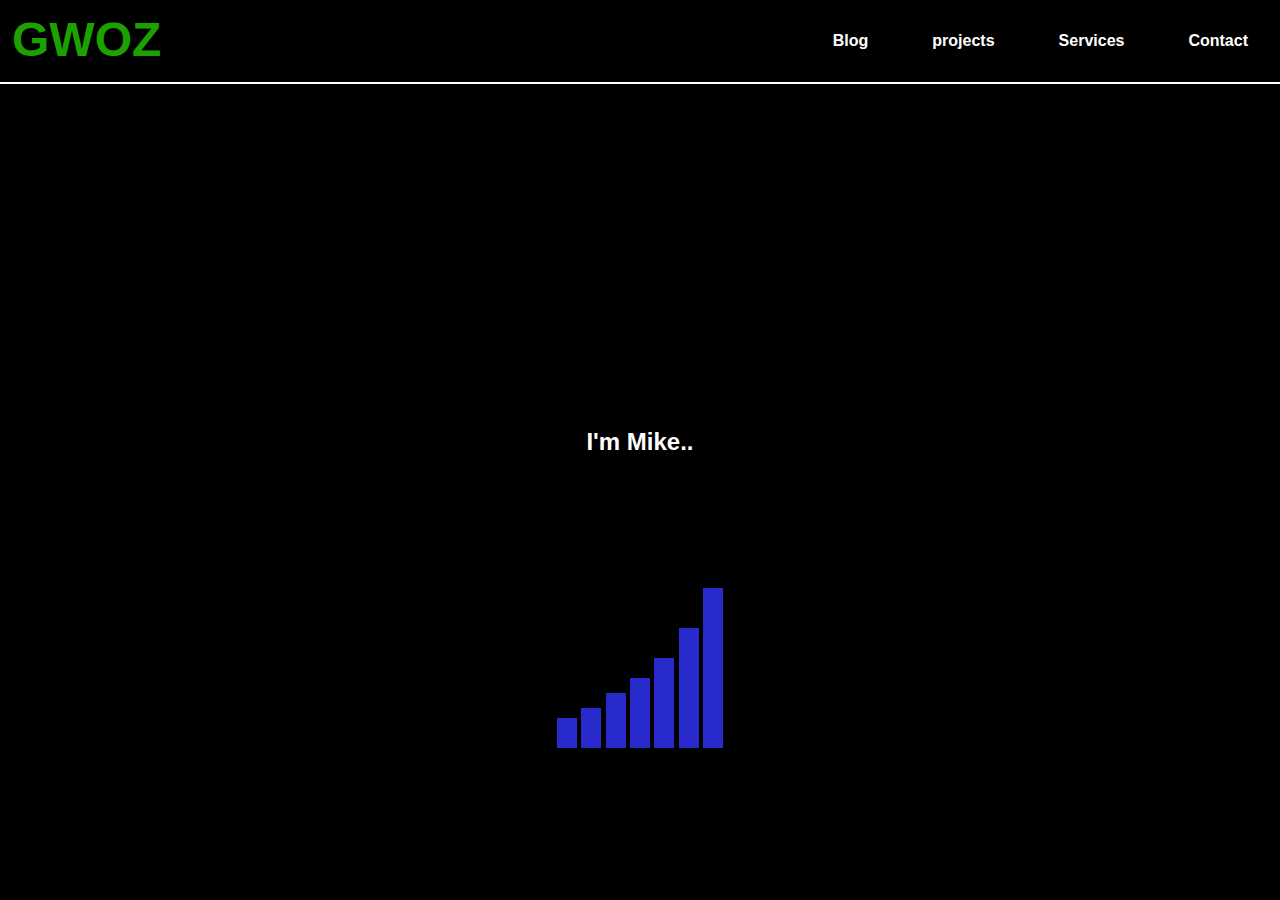
<file: index.html>
<!DOCTYPE html>
<html>
    <head>
      <title>It's Gwoz</title>
      <meta charset="utf-8" />
      <meta name="robots" content="noindex"/>
      <link rel="stylesheet" type="text/css" href="stylesheets/default.css">
      <script>
      (function(i,s,o,g,r,a,m){i['GoogleAnalyticsObject']=r;i[r]=i[r]||function(){
      (i[r].q=i[r].q||[]).push(arguments)},i[r].l=1*new Date();a=s.createElement(o),
      m=s.getElementsByTagName(o)[0];a.async=1;a.src=g;m.parentNode.insertBefore(a,m)
      })(window,document,'script','//www.google-analytics.com/analytics.js','ga');

      ga('create', 'UA-73111157-1', 'auto');
      ga('send', 'pageview');
      </script>
    </head>
    <body>
      <nav>
        <a id="logo" href=index.html>GWOZ</a>
        <a href="contact/index.html">Contact</a>
        <a href=#>Services</a>
        <a href="projects/index.html">projects</a>
        <a href="blog/index.html">Blog</a>
      </nav>
      <section>
        <main>
        <h1>Hello!</h1>
        <h2>I'm Mike..</h2>
        <h3>Developer and consultant to financial technology companies. I build a lot a write a bit too!</h3>
        </main>
      </section>
      <section id="graph">
      <div id="one"></div>
      <div id="two"></div>
      <div id="three"></div>
      <div id="four"></div>
      <div id="five"></div>
      <div id="six"></div>
      <div id="seven"></div>
      </section>
    </body>
</html>


<!--    position:fixed;
   left:0px;
   bottom:0px;
   height:30px;
   width:100%;
   background:#999; -->
</file>
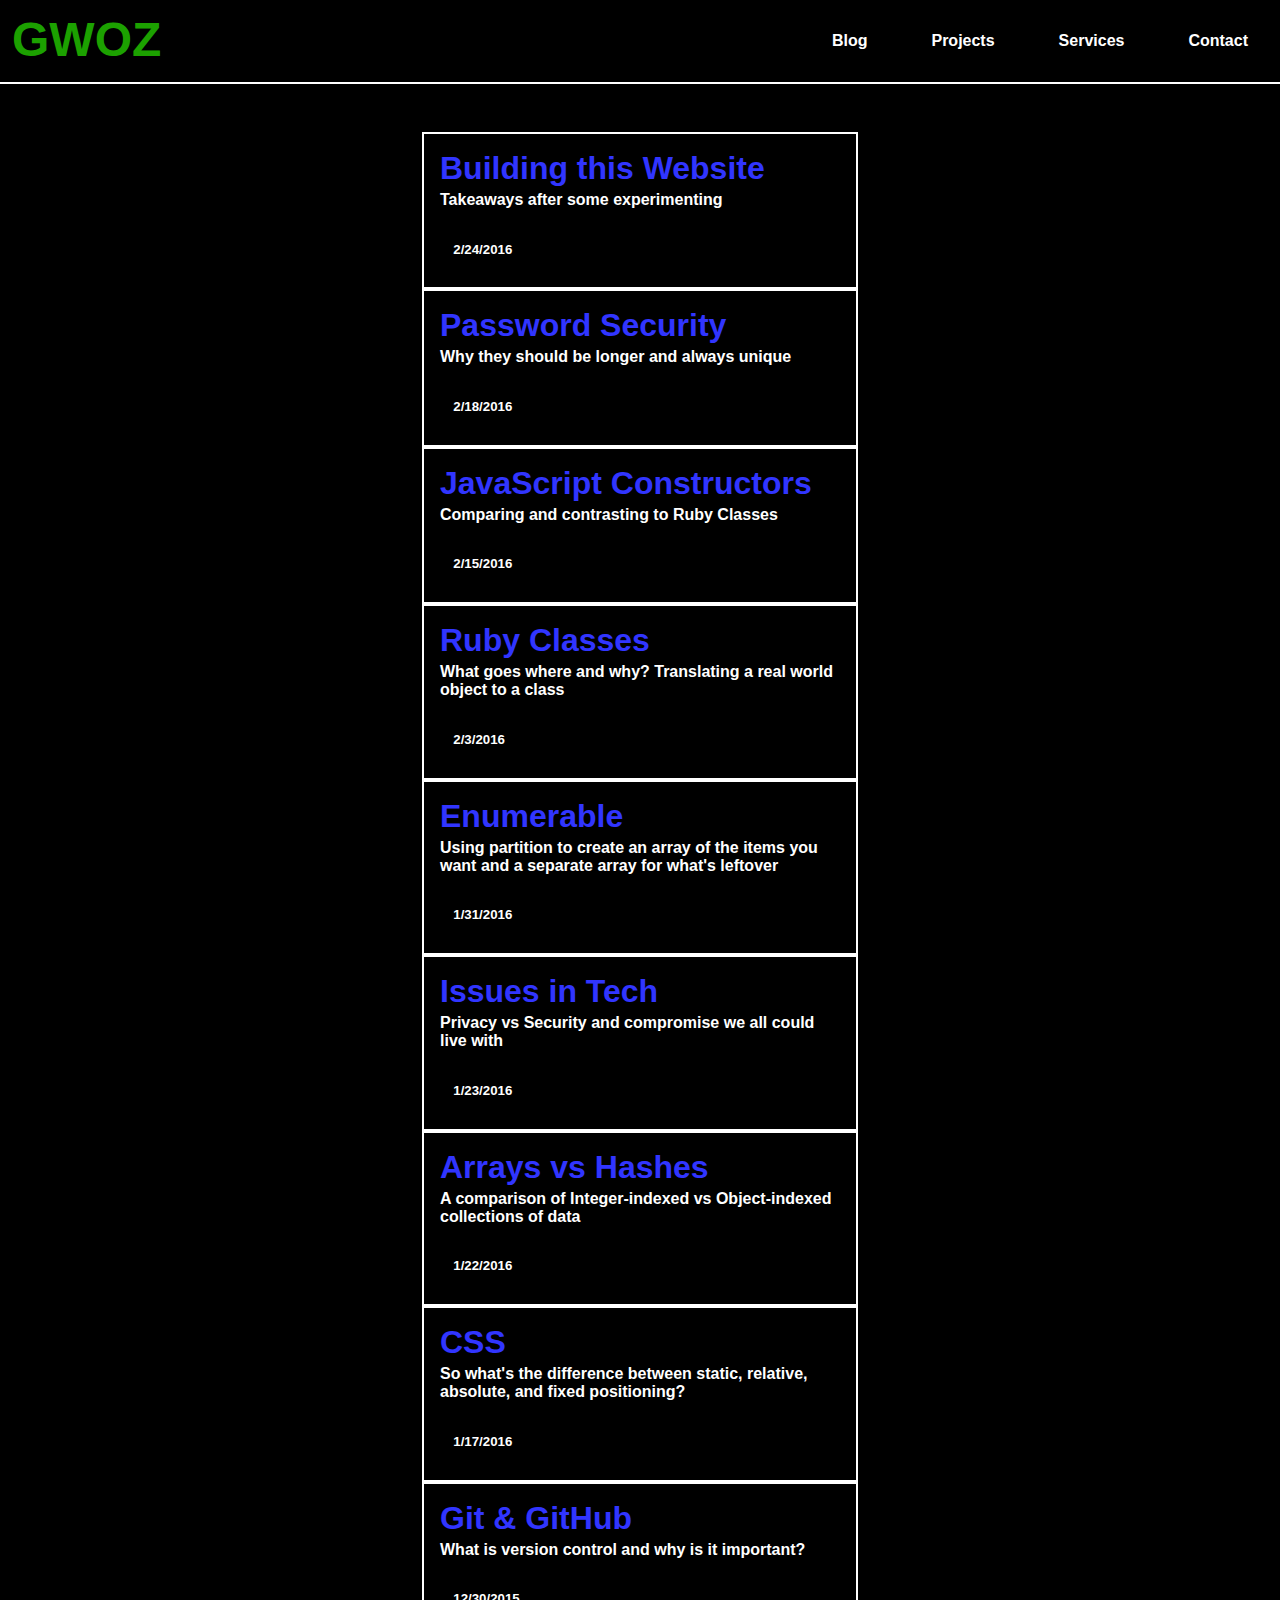
<file: blog/index.html>
<!DOCTYPE html>
<html>
  <head>
    <meta charset="utf-8"/>
    <title>Blog Posts</title>
    <link rel="stylesheet" type="text/css" href="../stylesheets/default.css">
    <link rel="stylesheet" type="text/css" href="../stylesheets/blog.css">
    <script>
    (function(i,s,o,g,r,a,m){i['GoogleAnalyticsObject']=r;i[r]=i[r]||function(){
    (i[r].q=i[r].q||[]).push(arguments)},i[r].l=1*new Date();a=s.createElement(o),
    m=s.getElementsByTagName(o)[0];a.async=1;a.src=g;m.parentNode.insertBefore(a,m)
    })(window,document,'script','//www.google-analytics.com/analytics.js','ga');

    ga('create', 'UA-73111157-1', 'auto');
    ga('send', 'pageview');
    </script>
  </head>
  <body>
  <nav>
    <a id="logo" href=../index.html>GWOZ</a>
    <a href="../contact/index.html">Contact</a>
    <a href=#>Services</a>
    <a href="../projects/index.html">Projects</a>
    <a href="index.html">Blog</a>
  </nav>
    <section id="blogposts">
      <section class="listitem">
        <a href=building-website.html>Building this Website</a>
        <h4>Takeaways after some experimenting</h4>
        <h5>2/24/2016</h5>
      </section> 
      <section class="listitem">
        <a href=password-security.html>Password Security</a>
        <h4>Why they should be longer and always unique</h4>
        <h5>2/18/2016</h5>
      </section> 
      <section class="listitem">
        <a href=javascript-constructors.html>JavaScript Constructors</a>
        <h4>Comparing and contrasting to Ruby Classes</h4>
        <h5>2/15/2016</h5>
      </section>
      <section class="listitem">
        <a href=ruby-classes.html>Ruby Classes</a>
        <h4>What goes where and why? Translating a real world object to a class</h4>
        <h5>2/3/2016</h5>
      </section>
      <section class="listitem">
        <a href=enumerable-methods.html>Enumerable</a>
        <h4>Using partition to create an array of the items you want and a separate array for what's leftover</h4>
        <h5>1/31/2016</h5>
      </section>
      <section class="listitem">
        <a href=issues-in-tech.html>Issues in Tech</a>
        <h4>Privacy vs Security and compromise we all could live with</h4>
        <h5>1/23/2016</h5>
      </section>
      <section class="listitem">
        <a href=arrays-hashes.html>Arrays vs Hashes</a>
        <h4>A comparison of Integer-indexed vs Object-indexed collections of data</h4>
        <h5>1/22/2016</h5>
      </section>
      <section class="listitem">
        <a href=css-concepts.html>CSS</a>
        <h4>So what's the difference between static, relative, absolute, and fixed positioning?</h4>
        <h5>1/17/2016</h5>
      </section>
      <section class="listitem">
        <a href=git.html>Git & GitHub</a>
        <h4>What is version control and why is it important?</h4>
        <h5>12/30/2015</h5>
      </section>
    </section>
    <footer>
    </footer>
  </body>
</html>
</file>
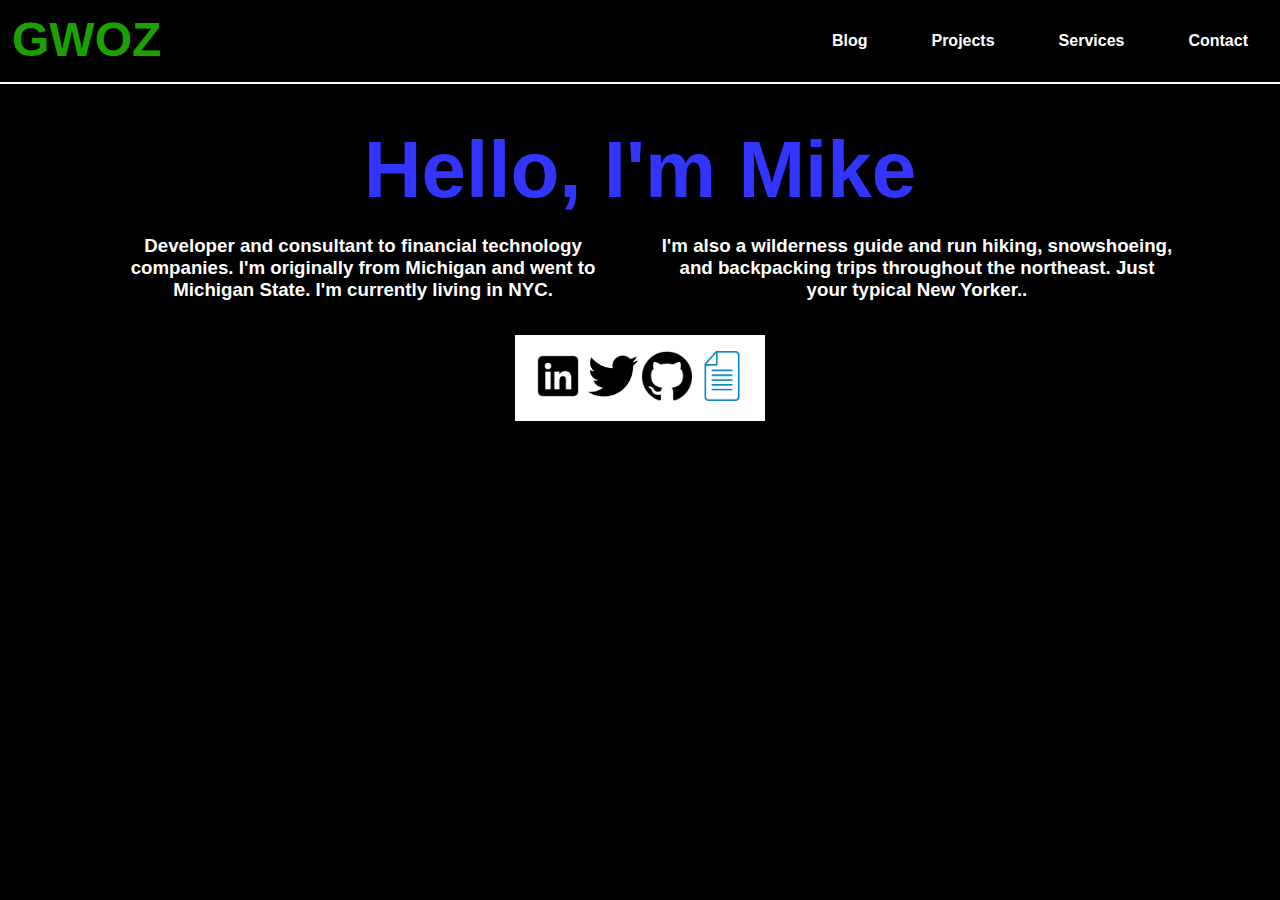
<file: contact/index.html>
<!DOCTYPE html>
<html>
  <head>
    <meta charset="utf-8"/>
    <title>Blog Posts</title>
    <link rel="stylesheet" type="text/css" href="../stylesheets/default.css">
    <link rel="stylesheet" type="text/css" href="../stylesheets/blog.css">
    <script>
    (function(i,s,o,g,r,a,m){i['GoogleAnalyticsObject']=r;i[r]=i[r]||function(){
    (i[r].q=i[r].q||[]).push(arguments)},i[r].l=1*new Date();a=s.createElement(o),
    m=s.getElementsByTagName(o)[0];a.async=1;a.src=g;m.parentNode.insertBefore(a,m)
    })(window,document,'script','//www.google-analytics.com/analytics.js','ga');

    ga('create', 'UA-73111157-1', 'auto');
    ga('send', 'pageview');
    </script>
  </head>
  <body>
    <nav>
    <a id="logo" href=../index.html>GWOZ</a>
    <a href="../contact/index.html">Contact</a>
    <a href=#>Services</a>
    <a href="../projects/index.html">Projects</a>
    <a href="../blog/index.html">Blog</a>
    </nav>
    <header>
    <h2>Hello, I'm Mike</h2>
    <h3>Developer and consultant to financial technology companies. I'm originally from Michigan and went to Michigan State. I'm currently living in NYC.</h3>
    <h3>I'm also a wilderness guide and run hiking, snowshoeing, and backpacking trips throughout the northeast. Just your typical New Yorker..</h3>
    </header>
    <section id="contact-main">
        <a href="https://www.linkedin.com/in/mikegwozdek"><img src="../imgs/linkedin.png" alt="LinkedIn" height="50px" width="50px"></a>
        <a href="https://twitter.com/gwozzz"><img src="../imgs/twitter.png" alt="Twitter" height="50px" width="50px"></a>
        <a href="https://github.com/gwoz"><img src="../imgs/github.png" alt="GitHub" height="50px" width="50px"></a>
        <a href=#><img src="../imgs/resume.png" alt="Resume" height="50px" width="50px"></a>
    </section>
      <footer>
      </footer>
  </body>
</html>
</file>
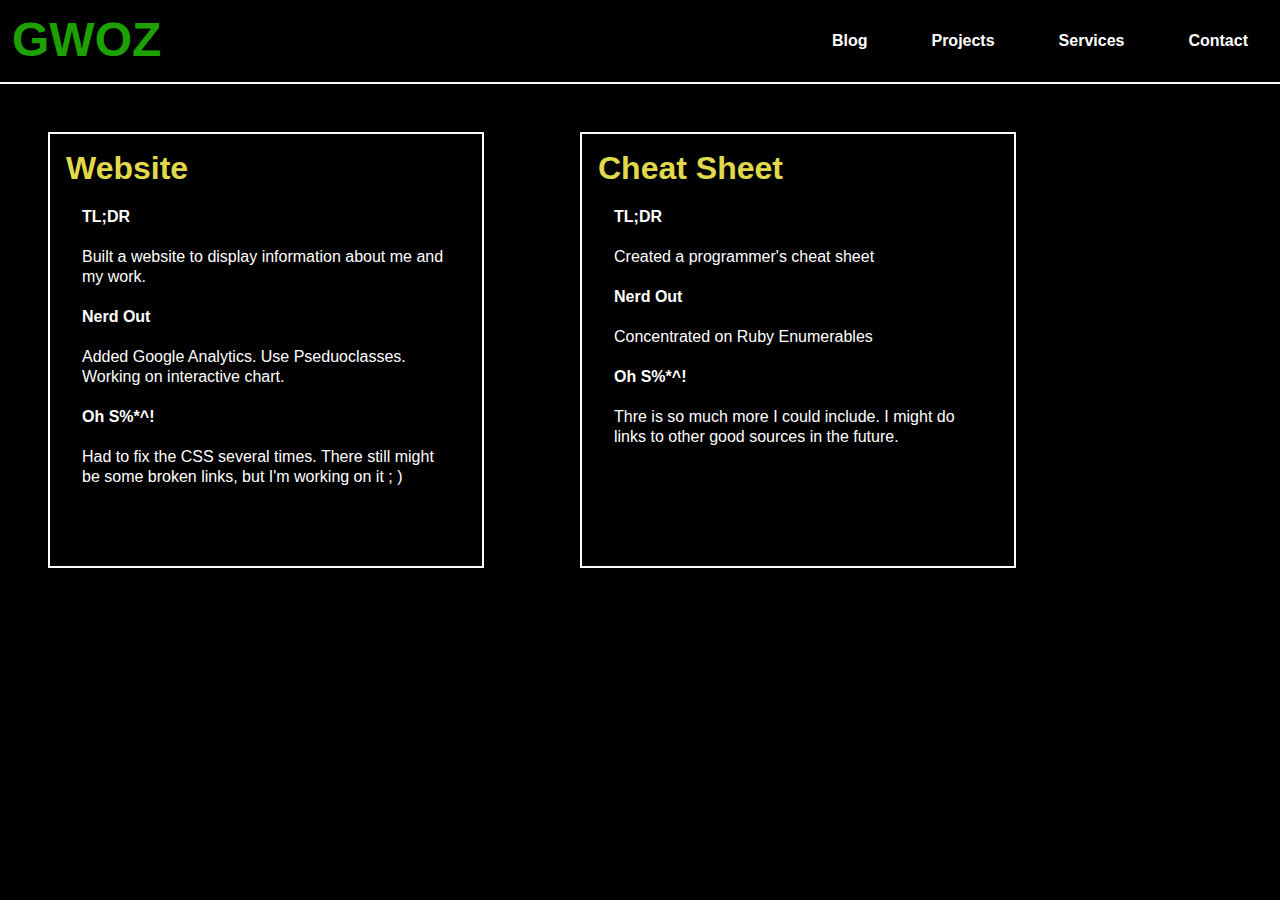
<file: projects/index.html>
<!DOCTYPE html>
<html>
  <head>
    <meta charset="utf-8"/>
    <title>Projects</title>
    <link rel="stylesheet" type="text/css" href="../stylesheets/default.css">
    <script>
    (function(i,s,o,g,r,a,m){i['GoogleAnalyticsObject']=r;i[r]=i[r]||function(){
    (i[r].q=i[r].q||[]).push(arguments)},i[r].l=1*new Date();a=s.createElement(o),
    m=s.getElementsByTagName(o)[0];a.async=1;a.src=g;m.parentNode.insertBefore(a,m)
    })(window,document,'script','//www.google-analytics.com/analytics.js','ga');

    ga('create', 'UA-73111157-1', 'auto');
    ga('send', 'pageview');
    </script>
  </head>
  <body>
  <nav>
    <a id="logo" href=../index.html>GWOZ</a>
    <a href="../contact/index.html">Contact</a>
    <a href=#>Services</a>
    <a href="index.html">Projects</a>
    <a href="../blog/index.html">Blog</a>
  </nav>
    <section id="projects">
        <section class="projectitem">
        <a href="">Website</a>
        <h4>TL;DR</h4>
        <p> Built a website to display information about me and my work.</p>
        <h4>Nerd Out</h4>
        <p> Added Google Analytics. Use Pseduoclasses. Working on interactive chart.</p>
        <h4>Oh S%*^!</h4>
        <p>Had to fix the CSS several times. There still might be some broken links, but I'm working on it ; )</p>
      </section>
      <section class="projectitem">
        <a href="cheat-sheet.html">Cheat Sheet</a>
        <h4>TL;DR</h4>
        <p>Created a programmer's cheat sheet</p>
        <h4>Nerd Out</h4>
        <p>Concentrated on Ruby Enumerables</p>
        <h4>Oh S%*^!</h4>
        <p>Thre is so much more I could include. I might do links to other good sources in the future.</p>
      </section>
    </section>
    <footer>
    </footer>
  </body>
</html>
</file>
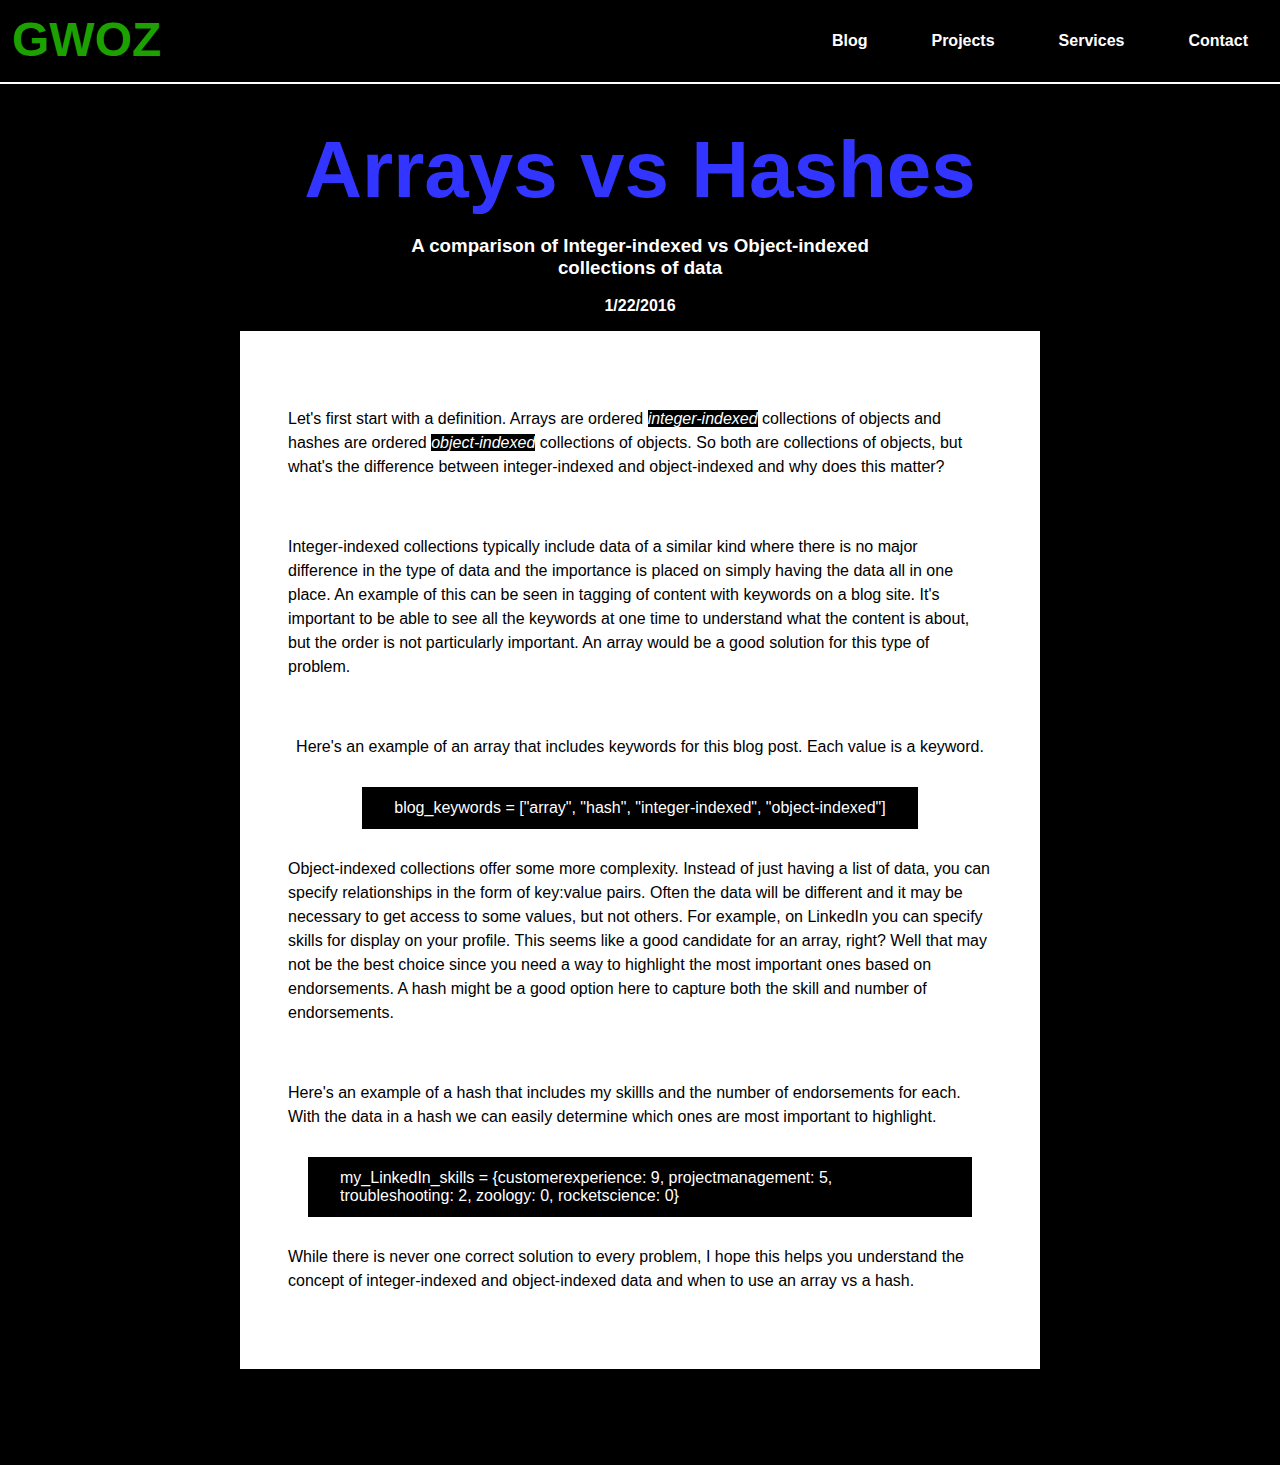
<file: blog/arrays-hashes.html>
<!DOCTYPE html>
<head>
  <title>Arrays vs Hashes</title>
  <meta charset="UTF-8">
  <link rel="stylesheet" type="text/css" href="../stylesheets/default.css">
  <link rel="stylesheet" type="text/css" href="../stylesheets/blog.css">
  <script>
  (function(i,s,o,g,r,a,m){i['GoogleAnalyticsObject']=r;i[r]=i[r]||function(){
  (i[r].q=i[r].q||[]).push(arguments)},i[r].l=1*new Date();a=s.createElement(o),
  m=s.getElementsByTagName(o)[0];a.async=1;a.src=g;m.parentNode.insertBefore(a,m)
  })(window,document,'script','//www.google-analytics.com/analytics.js','ga');

  ga('create', 'UA-73111157-1', 'auto');
  ga('send', 'pageview');
  </script>
</head>
<body>
  <nav>
    <a id="logo" href=../index.html>GWOZ</a>
    <a href="../contact/index.html">Contact</a>
    <a href=#>Services</a>
    <a href="../projects/index.html">Projects</a>
    <a href="../blog/index.html">Blog</a>
  </nav>
  <header>
  <h2>Arrays vs Hashes</h2>
  <h3>A comparison of Integer-indexed vs Object-indexed collections of data</h3>
  <h4>1/22/2016</h4>
  </header>
  <section id="post">
    <p>Let's first start with a definition. Arrays are ordered <em>integer-indexed</em> collections of objects and hashes are ordered <em>object-indexed</em> collections of objects. So both are collections of objects, but what's the difference between integer-indexed and object-indexed and why does this matter?</p>
    <p>Integer-indexed collections typically include data of a similar kind where there is no major difference in the type of data and the importance is placed on simply having the data all in one place. An example of this can be seen in tagging of content with keywords on a blog site. It's important to be able to see all the keywords at one time to understand what the content is about, but the order is not particularly important. An array would be a good solution for this type of problem.</p>
    <p>Here's an example of an array that includes keywords for this blog post. Each value is a keyword.</p>
    <code>blog_keywords = ["array", "hash", "integer-indexed", "object-indexed"]</code>
    <P>Object-indexed collections offer some more complexity. Instead of just having a list of data, you can specify relationships in the form of key:value pairs. Often the data will be different and it may be necessary to get access to some values, but not others. For example, on LinkedIn you can specify skills for display on your profile. This seems like a good candidate for an array, right? Well that may not be the best choice since you need a way to highlight the most important ones based on endorsements. A hash might be a good option here to capture both the skill and number of endorsements.</P>
    <p>Here's an example of a hash that includes my skillls and the number of endorsements for each. With the data in a hash we can easily determine which ones are most important to highlight.</p>
    <code>my_LinkedIn_skills = {customerexperience: 9, projectmanagement: 5, troubleshooting: 2, zoology: 0, rocketscience: 0}</code>
    <p>While there is never one correct solution to every problem, I hope this helps you understand the concept of integer-indexed and object-indexed data and when to use an array vs a hash.</p>
  </section>
  <footer>
  </footer>
</body>
</file>
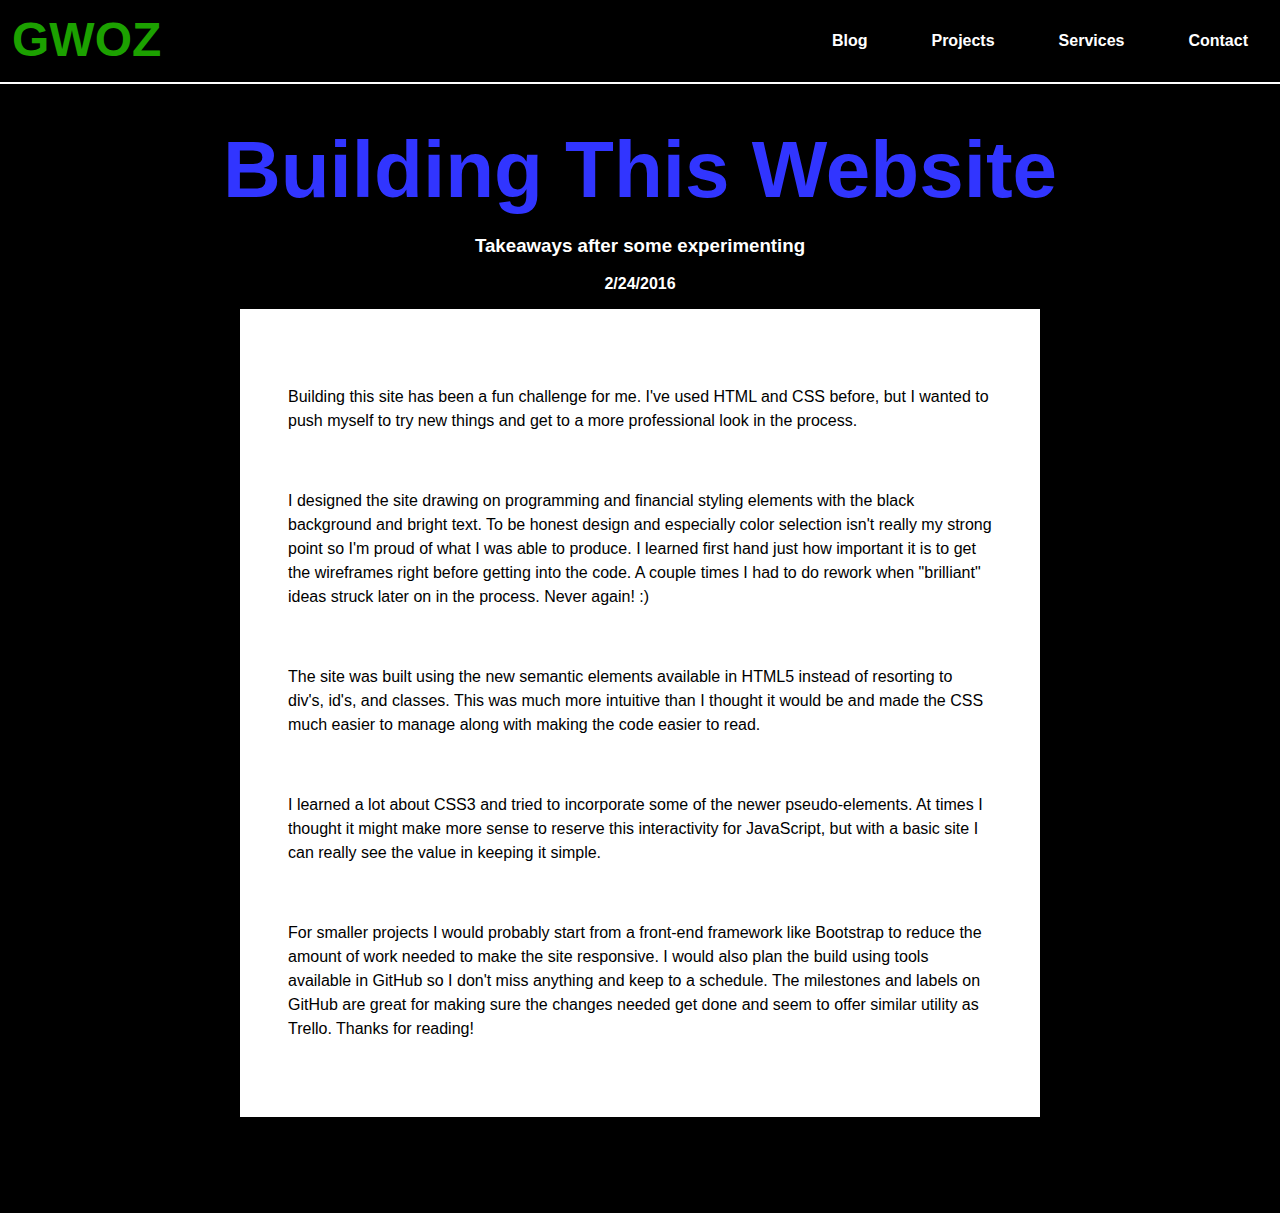
<file: blog/building-website.html>
<!DOCTYPE html>
<head>
  <title>Building This Website</title>
  <meta charset="UTF-8">
  <link rel="stylesheet" type="text/css" href="../stylesheets/default.css">
  <link rel="stylesheet" type="text/css" href="../stylesheets/blog.css">
  <script>
  (function(i,s,o,g,r,a,m){i['GoogleAnalyticsObject']=r;i[r]=i[r]||function(){
  (i[r].q=i[r].q||[]).push(arguments)},i[r].l=1*new Date();a=s.createElement(o),
  m=s.getElementsByTagName(o)[0];a.async=1;a.src=g;m.parentNode.insertBefore(a,m)
  })(window,document,'script','//www.google-analytics.com/analytics.js','ga');

  ga('create', 'UA-73111157-1', 'auto');
  ga('send', 'pageview');
</script>
</head>
<body>
  <nav>
    <a id="logo" href=../index.html>GWOZ</a>
    <a href="../contact/index.html">Contact</a>
    <a href=#>Services</a>
    <a href="../projects/index.html">Projects</a>
    <a href="../blog/index.html">Blog</a>
  </nav>
  <header>
  <h2>Building This Website</h2>
  <h3>Takeaways after some experimenting</h3>
  <h4>2/24/2016</h4>
  </header>
  <section id="post">
    <p>Building this site has been a fun challenge for me. I've used HTML and CSS before, but I wanted to push myself to try new things and get to a more professional look in the process.</p>

    <p>I designed the site drawing on programming and financial styling elements with the black background and bright text. To be honest design and especially color selection isn't really my strong point so I'm proud of what I was able to produce. I learned first hand just how important it is to get the wireframes right before getting into the code. A couple times I had to do rework when "brilliant" ideas struck later on in the process. Never again! :)</p>

    <p>The site was built using the new semantic elements available in HTML5 instead of resorting to div's, id's, and classes. This was much more intuitive than I thought it would be and made the CSS much easier to manage along with making the code easier to read.</p>

    <p>I learned a lot about CSS3 and tried to incorporate some of the newer pseudo-elements. At times I thought it might make more sense to reserve this interactivity for JavaScript, but with a basic site I can really see the value in keeping it simple.</p>

    <p>For smaller projects I would probably start from a front-end framework like Bootstrap to reduce the amount of work needed to make the site responsive. I would also plan the build using tools available in GitHub so I don't miss anything and keep to a schedule. The milestones and labels on GitHub are great for making sure the changes needed get done and seem to offer similar utility as Trello. Thanks for reading!</p>
  </section>
  <footer>
  </footer>
</body>
</file>
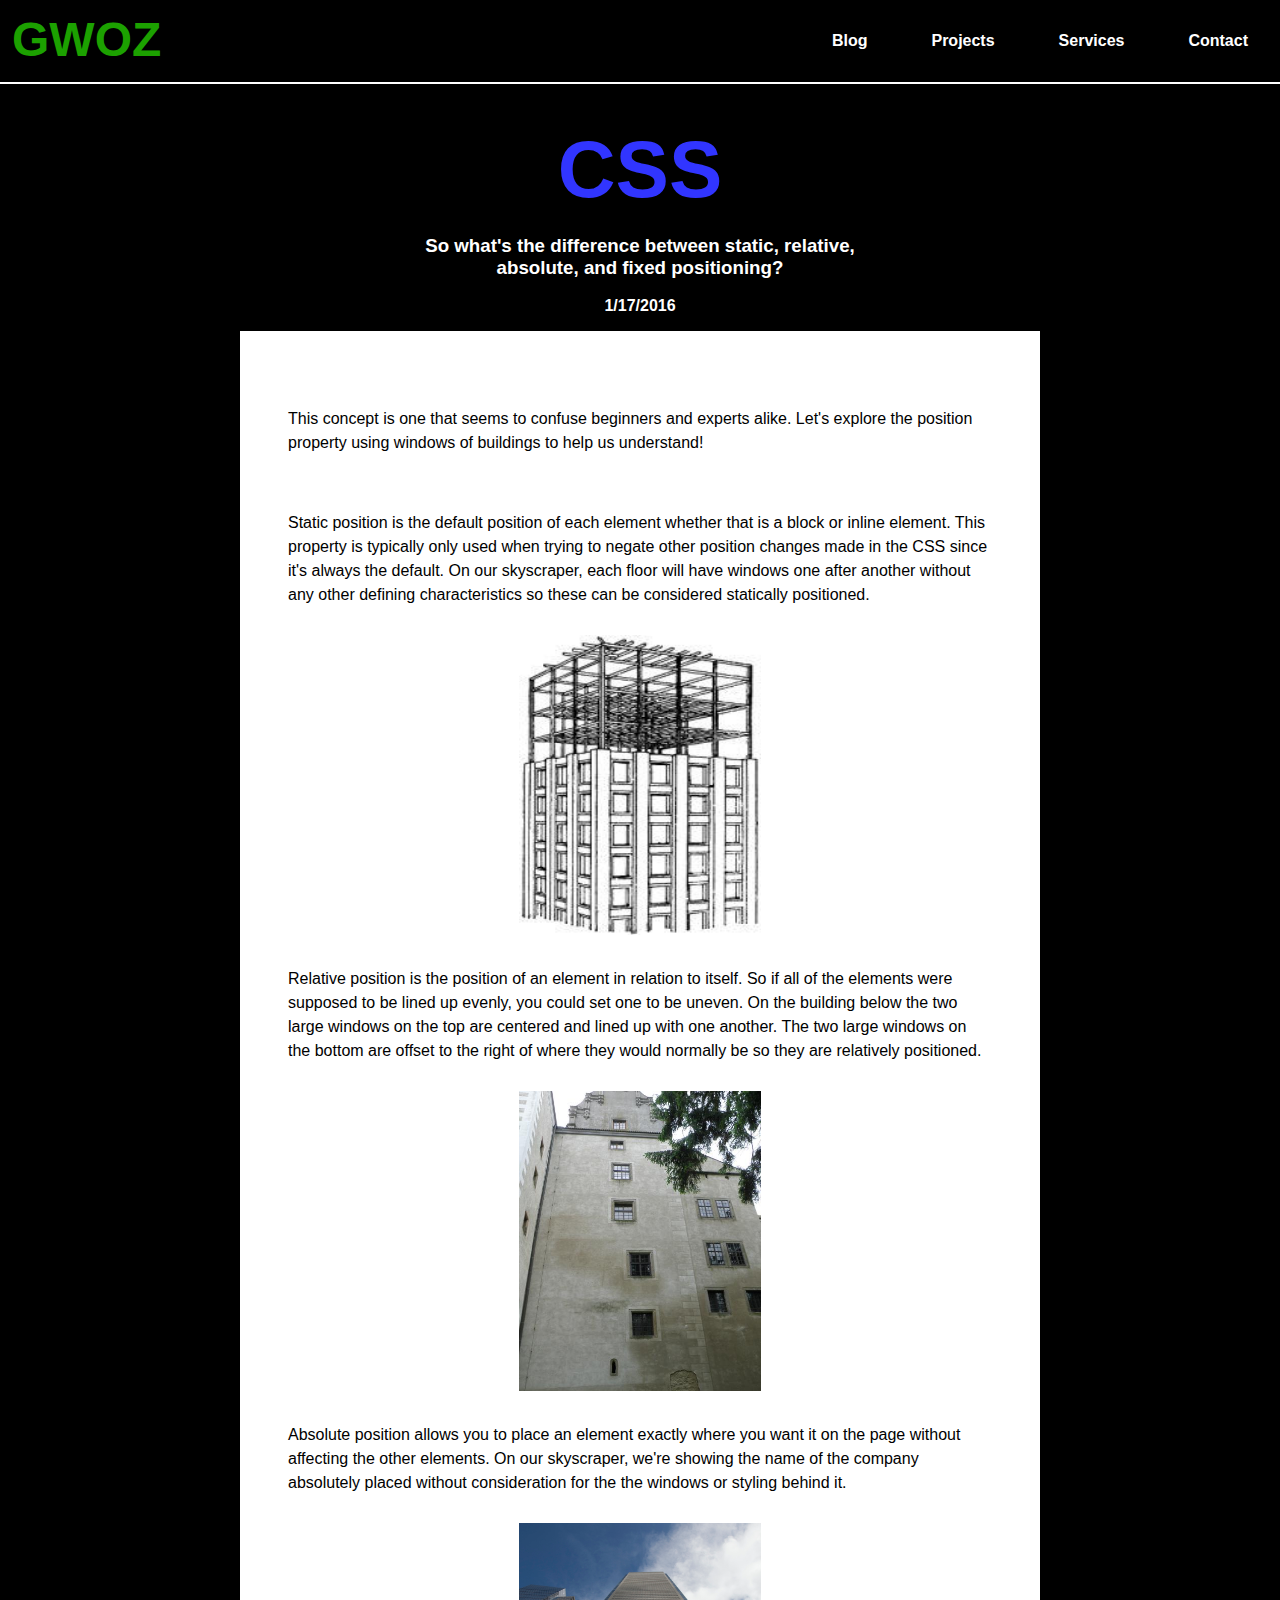
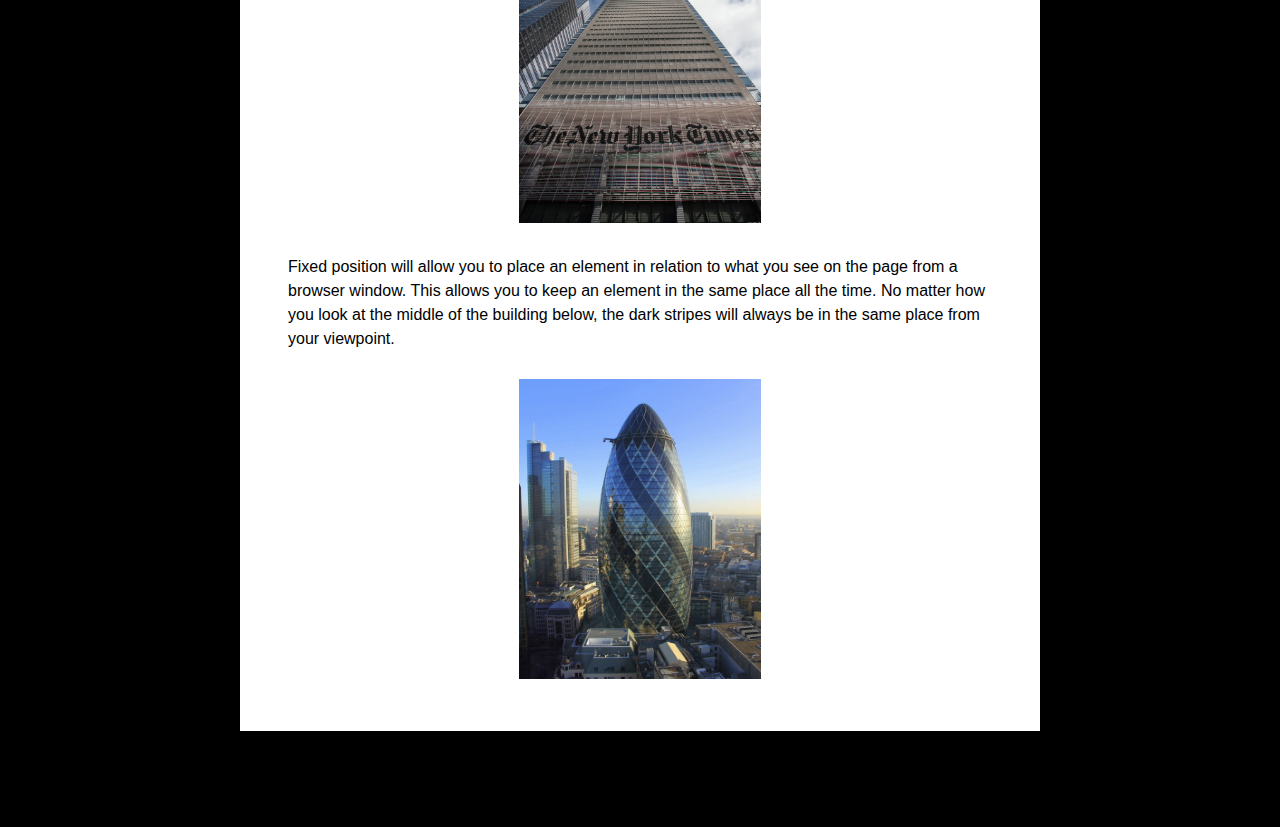
<file: blog/css-concepts.html>
<!DOCTYPE html>
<head>
  <title>CSS</title>
  <meta charset="UTF-8">
  <link rel="stylesheet" type="text/css" href="../stylesheets/default.css">
  <link rel="stylesheet" type="text/css" href="../stylesheets/blog.css">
  <script>
  (function(i,s,o,g,r,a,m){i['GoogleAnalyticsObject']=r;i[r]=i[r]||function(){
  (i[r].q=i[r].q||[]).push(arguments)},i[r].l=1*new Date();a=s.createElement(o),
  m=s.getElementsByTagName(o)[0];a.async=1;a.src=g;m.parentNode.insertBefore(a,m)
  })(window,document,'script','//www.google-analytics.com/analytics.js','ga');

  ga('create', 'UA-73111157-1', 'auto');
  ga('send', 'pageview');
</script> 
</head>
<body>
  <nav>
    <a id="logo" href=../index.html>GWOZ</a>
    <a href="../contact/index.html">Contact</a>
    <a href=#>Services</a>
    <a href="../projects/index.html">Projects</a>
    <a href="../blog/index.html">Blog</a>
  </nav>
  <header>
  <h2>CSS</h2>
  <h3>So what's the difference between static, relative, absolute, and fixed positioning?</h3>
  <h4>1/17/2016</h4>
  </header>
  <section id="post">
    <p>This concept is one that seems to confuse beginners and experts alike. Let's explore the position property using windows of buildings to help us understand!</p>
    <p>Static position is the default position of each element whether that is a block or inline element. This property is typically only used when trying to negate other position changes made in the CSS since it's always the default. On our skyscraper, each floor will have windows one after another without any other defining characteristics so these can be considered statically positioned.</p>
    <img id="CSS" src="../imgs/static-skyscraper.jpg" alt="Basic skyscraper" height="300" width="242">
    <p>Relative position is the position of an element in relation to itself. So if all of the elements were supposed to be lined up evenly, you could set one to be uneven. On the building below the two large windows on the top are centered and lined up with one another. The two large windows on the bottom are offset to the right of where they would normally be so they are relatively positioned.</p>
    <img id="CSS" src="../imgs/relative-skyscraper.jpg" alt="Building with uneven windows" height="300" width="242">
    <p>Absolute position allows you to place an element exactly where you want it on the page without affecting the other elements. On our skyscraper, we're showing the name of the company absolutely placed without consideration for the the windows or styling behind it. </p>
    <img id="CSS" src="../imgs/absolute-skyscraper.jpg" alt="New York Times Building" height="300" width="242">
    <p>Fixed position will allow you to place an element in relation to what you see on the page from a browser window. This allows you to keep an element in the same place all the time. No matter how you look at the middle of the building below, the dark stripes will always be in the same place from your viewpoint.</p>
    <img id="CSS" src="../imgs/fixed-skyscraper.jpg" alt="Gherkin building in London" height="300" width="242">
  </section>
  <footer>
  </footer>
</body>
</file>
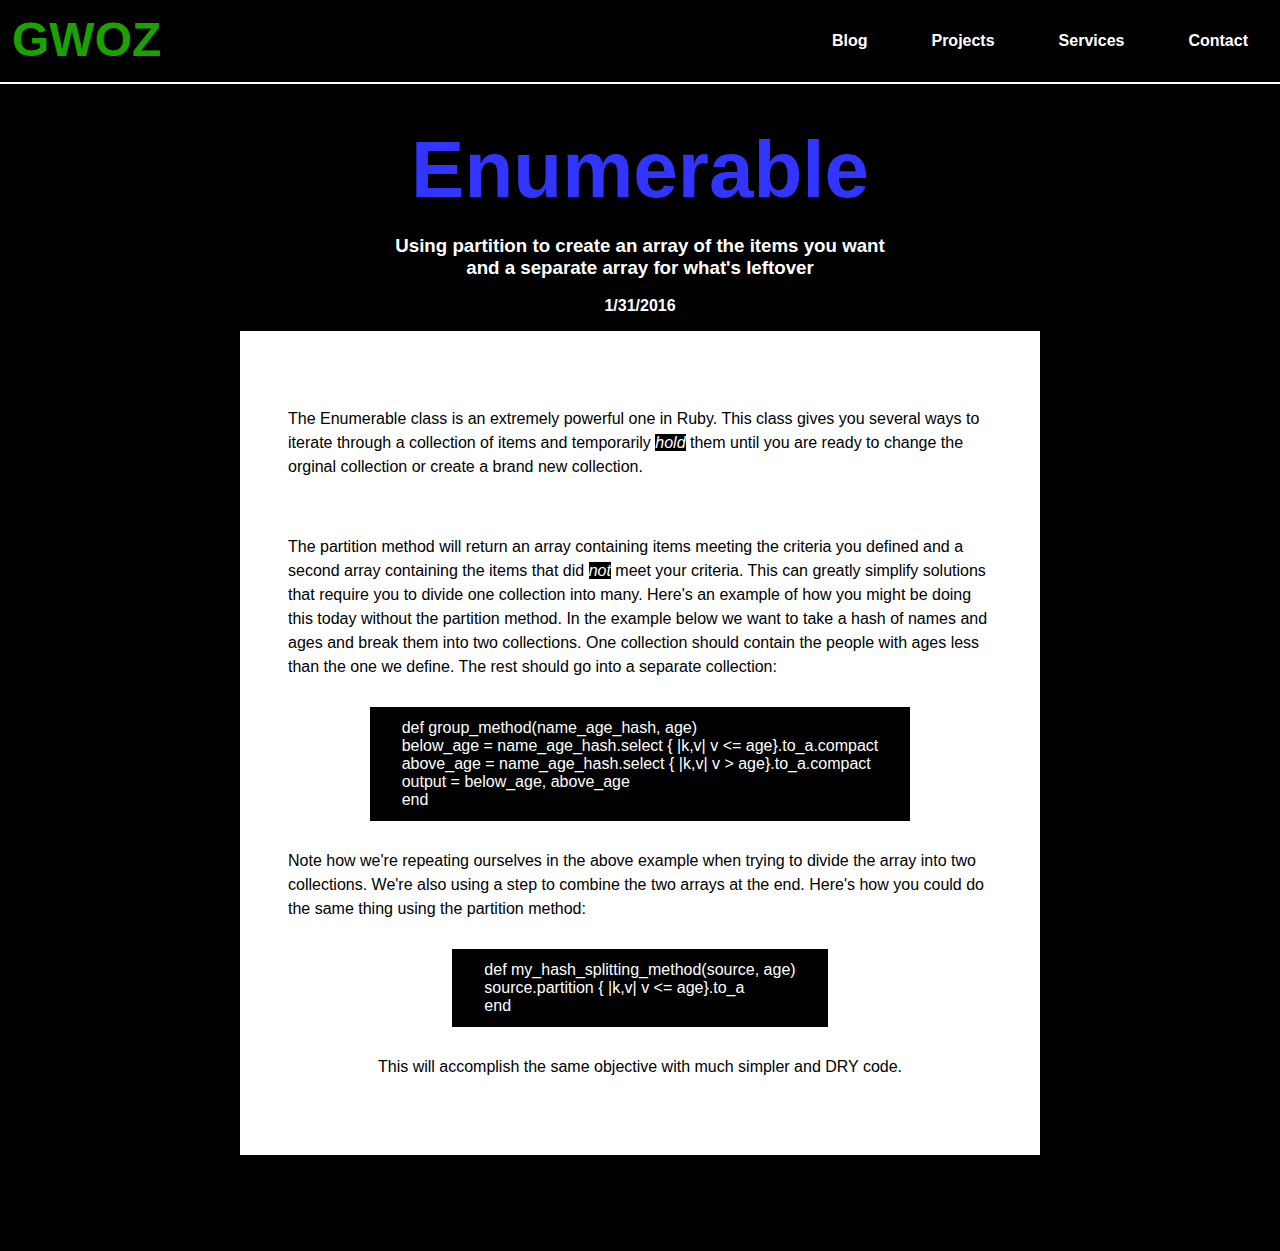
<file: blog/enumerable-methods.html>
<!DOCTYPE html>
<head>
  <title>Enumerable</title>
  <meta charset="UTF-8">
  <link rel="stylesheet" type="text/css" href="../stylesheets/default.css">
  <link rel="stylesheet" type="text/css" href="../stylesheets/blog.css">
  <script>
  (function(i,s,o,g,r,a,m){i['GoogleAnalyticsObject']=r;i[r]=i[r]||function(){
  (i[r].q=i[r].q||[]).push(arguments)},i[r].l=1*new Date();a=s.createElement(o),
  m=s.getElementsByTagName(o)[0];a.async=1;a.src=g;m.parentNode.insertBefore(a,m)
  })(window,document,'script','//www.google-analytics.com/analytics.js','ga');

  ga('create', 'UA-73111157-1', 'auto');
  ga('send', 'pageview');
  </script>
</head>
<body>
  <nav>
    <a id="logo" href=../index.html>GWOZ</a>
    <a href="../contact/index.html">Contact</a>
    <a href=#>Services</a>
    <a href="../projects/index.html">Projects</a>
    <a href="../blog/index.html">Blog</a>
  </nav>
  <header>
  <h2>Enumerable</h2>
  <h3>Using partition to create an array of the items you want and a separate array for what's leftover</h3>
  <h4>1/31/2016</h4>
  </header>
  <section id="post">
    <p>The Enumerable class is an extremely powerful one in Ruby. This class gives you several ways to iterate through a collection of items and temporarily <em>hold</em> them until you are ready to change the orginal collection or create a brand new collection.</p>
    <P>The partition method will return an array containing items meeting the criteria you defined and a second array containing the items that did <em>not</em> meet your criteria. This can greatly simplify solutions that require you to divide one collection into many. Here's an example of how you might be doing this today without the partition method. In the example below we want to take a hash of names and ages and break them into two collections. One collection should contain the people with ages less than the one we define. The rest should go into a separate collection:</p>
    <code>def group_method(name_age_hash, age)<br/>
    below_age = name_age_hash.select { |k,v| v <= age}.to_a.compact<br/>
    above_age = name_age_hash.select { |k,v| v > age}.to_a.compact<br/>
    output = below_age, above_age<br/>
    end
    </code>
    <p>Note how we're repeating ourselves in the above example when trying to divide the array into two collections. We're also using a step to combine the two arrays at the end. Here's how you could do the same thing using the partition method:</p>
    <code>def my_hash_splitting_method(source, age)<br/>
    source.partition { |k,v| v <= age}.to_a<br/>
    end</code>
    <p>This will accomplish the same objective with much simpler and DRY code.</p>
  </section>
  <footer>
  </footer>
</body>
</file>
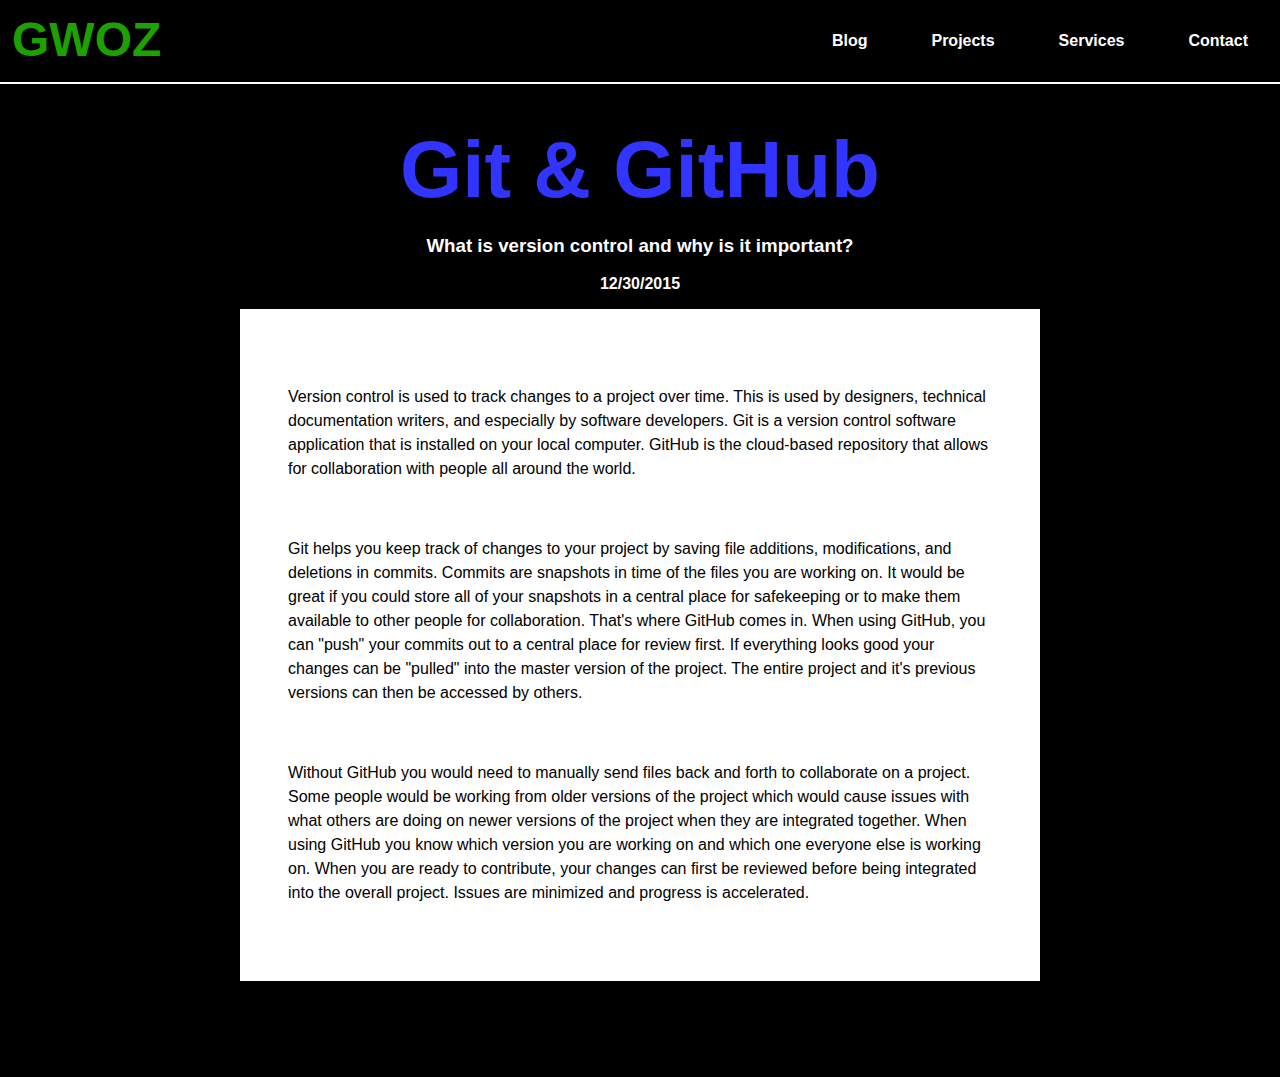
<file: blog/git.html>
<!DOCTYPE html>
<head>
  <title>Git & GitHub</title>
  <meta charset="UTF-8">
  <link rel="stylesheet" type="text/css" href="../stylesheets/default.css">
  <link rel="stylesheet" type="text/css" href="../stylesheets/blog.css">
  <script>
  (function(i,s,o,g,r,a,m){i['GoogleAnalyticsObject']=r;i[r]=i[r]||function(){
  (i[r].q=i[r].q||[]).push(arguments)},i[r].l=1*new Date();a=s.createElement(o),
  m=s.getElementsByTagName(o)[0];a.async=1;a.src=g;m.parentNode.insertBefore(a,m)
  })(window,document,'script','//www.google-analytics.com/analytics.js','ga');

  ga('create', 'UA-73111157-1', 'auto');
  ga('send', 'pageview');
</script>
</head>
<body>
  <nav>
    <a id="logo" href=../index.html>GWOZ</a>
    <a href="../contact/index.html">Contact</a>
    <a href=#>Services</a>
    <a href="../projects/index.html">Projects</a>
    <a href="../blog/index.html">Blog</a>
  </nav>
  <header>
  <h2>Git & GitHub</h2>
  <h3>What is version control and why is it important?</h3>
  <h4>12/30/2015</h4>
  </header>
  <section id="post">
    <p>
        Version control is used to track changes to a project over time. This is used by designers, technical documentation writers, and especially by software developers. Git is a version control software application that is installed on your local computer. GitHub is the cloud-based repository that allows for collaboration with people all around the world.
    </p>
    <p>
        Git helps you keep track of changes to your project by saving file additions, modifications, and deletions in commits. Commits are snapshots in time of the files you are working on. It would be great if you could store all of your snapshots in a central place for safekeeping or to make them available to other people for collaboration. That's where GitHub comes in. When using GitHub, you can "push" your commits out to a central place for review first. If everything looks good your changes can be "pulled" into the master version of the project. The entire project and it's previous versions can then be accessed by others.
    </p>
    <p>
        Without GitHub you would need to manually send files back and forth to collaborate on a project. Some people would be working from older versions of the project which would cause issues with what others are doing on newer versions of the project when they are integrated together. When using GitHub you know which version you are working on and which one everyone else is working on. When you are ready to contribute, your changes can first be reviewed before being integrated into the overall project. Issues are minimized and progress is accelerated.
    </p>
  </section>
  <footer>
  </footer>
</body>
</file>
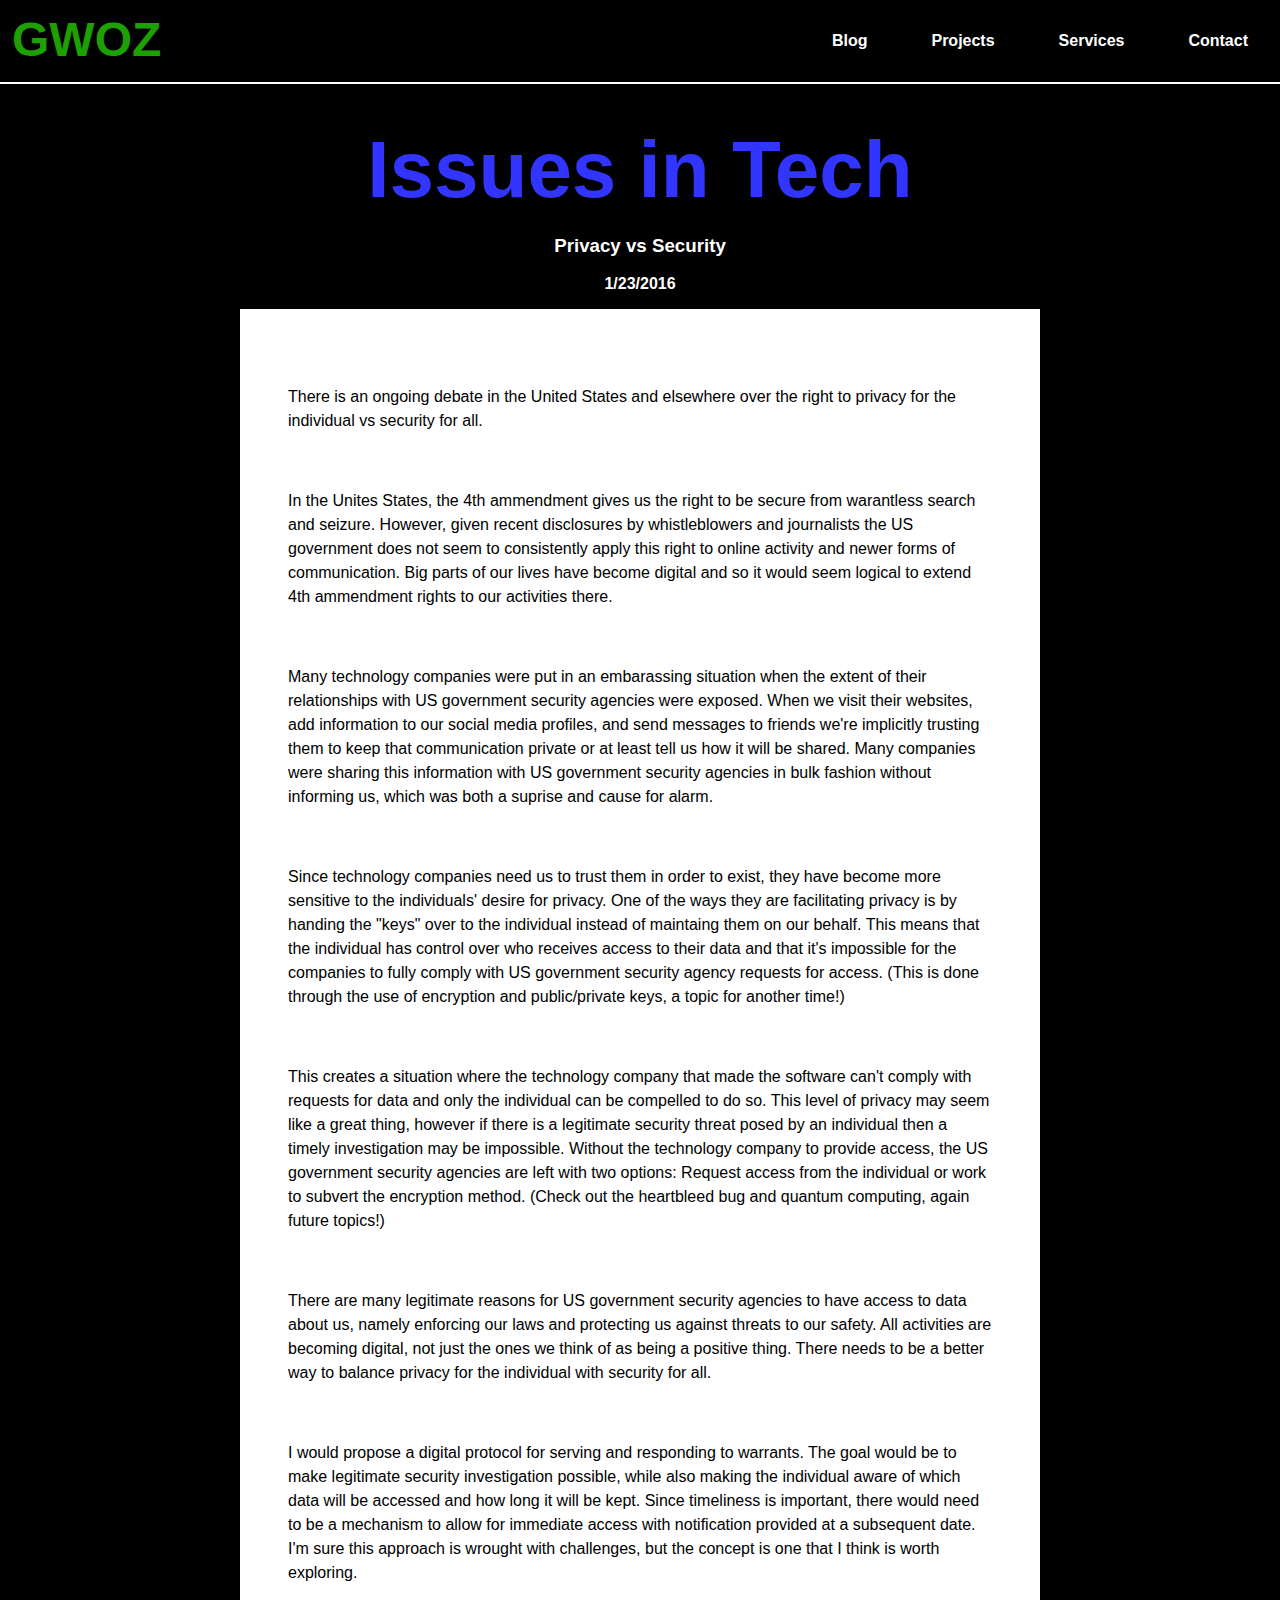
<file: blog/issues-in-tech.html>
<!DOCTYPE html>
<head>
  <title>Issues in Tech</title>
  <meta charset="UTF-8">
  <link rel="stylesheet" type="text/css" href="../stylesheets/default.css">
  <link rel="stylesheet" type="text/css" href="../stylesheets/blog.css">
  <script>
  (function(i,s,o,g,r,a,m){i['GoogleAnalyticsObject']=r;i[r]=i[r]||function(){
  (i[r].q=i[r].q||[]).push(arguments)},i[r].l=1*new Date();a=s.createElement(o),
  m=s.getElementsByTagName(o)[0];a.async=1;a.src=g;m.parentNode.insertBefore(a,m)
  })(window,document,'script','//www.google-analytics.com/analytics.js','ga');

  ga('create', 'UA-73111157-1', 'auto');
  ga('send', 'pageview');
</script>
</head>
<body>
  <nav>
    <a id="logo" href=../index.html>GWOZ</a>
    <a href="../contact/index.html">Contact</a>
    <a href=#>Services</a>
    <a href="../projects/index.html">Projects</a>
    <a href="../blog/index.html">Blog</a>
  </nav>
  <header>
  <h2>Issues in Tech</h2>
  <h3>Privacy vs Security</h3>
  <h4>1/23/2016</h4>
  </header>
  <section id="post">
    <p>There is an ongoing debate in the United States and elsewhere over the right to privacy for the individual vs security for all.</p>

    <p>In the Unites States, the 4th ammendment gives us the right to be secure from warantless search and seizure. However, given recent disclosures by whistleblowers and journalists the US government does not seem to consistently apply this right to online activity and newer forms of communication. Big parts of our lives have become digital and so it would seem logical to extend 4th ammendment rights to our activities there.</p>

    <p>Many technology companies were put in an embarassing situation when the extent of their relationships with US government security agencies were exposed. When we visit their websites, add information to our social media profiles, and send messages to friends we're implicitly trusting them to keep that communication private or at least tell us how it will be shared. Many companies were sharing this information with US government security agencies in bulk fashion without informing us, which was both a suprise and cause for alarm.</p>

    <p>Since technology companies need us to trust them in order to exist, they have become more sensitive to the individuals' desire for privacy. One of the ways they are facilitating privacy is by handing the "keys" over to the individual instead of maintaing them on our behalf. This means that the individual has control over who receives access to their data and that it's impossible for the companies to fully comply with US government security agency requests for access. (This is done through the use of encryption and public/private keys, a topic for another time!)</p>

    <p>This creates a situation where the technology company that made the software can't comply with requests for data and only the individual can be compelled to do so. This level of privacy may seem like a great thing, however if there is a legitimate security threat posed by an individual then a timely investigation may be impossible. Without the technology company to provide access, the US government security agencies are left with two options: Request access from the individual or work to subvert the encryption method. (Check out the heartbleed bug and quantum computing, again future topics!)</p>

    <p>There are many legitimate reasons for US government security agencies to have access to data about us, namely enforcing our laws and protecting us against threats to our safety. All activities are becoming digital, not just the ones we think of as being a positive thing. There needs to be a better way to balance privacy for the individual with security for all. </p>

    <p>I would propose a digital protocol for serving and responding to warrants. The goal would be to make legitimate security investigation possible, while also making the individual aware of which data will be accessed and how long it will be kept. Since timeliness is important, there would need to be a mechanism to allow for immediate access with notification provided at a subsequent date. I'm sure this approach is wrought with challenges, but the concept is one that I think is worth exploring.</p>
  </section>
  <footer>
  </footer>
</body>
</file>
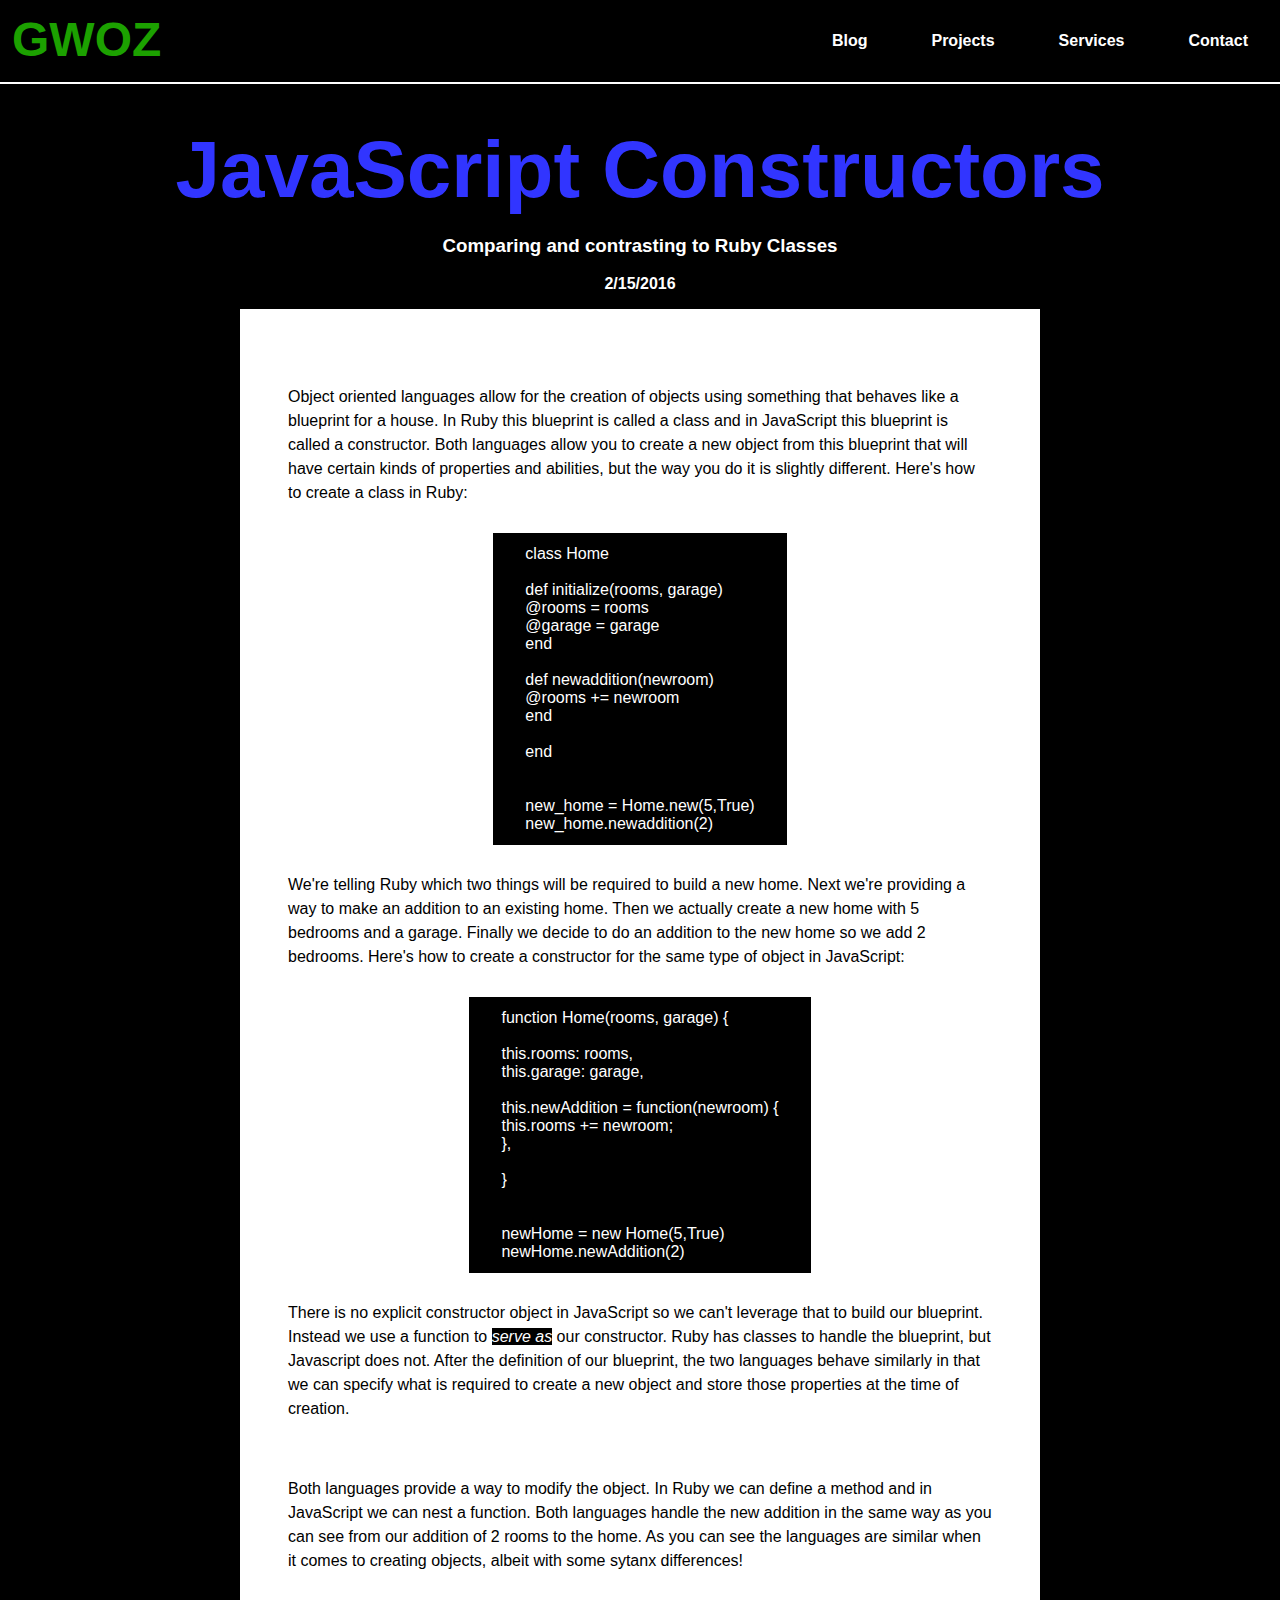
<file: blog/javascript-constructors.html>
<!DOCTYPE html>
<head>
  <title>JavaScript Constructors</title>
  <meta charset="UTF-8">
  <link rel="stylesheet" type="text/css" href="../stylesheets/default.css">
  <link rel="stylesheet" type="text/css" href="../stylesheets/blog.css">
  <script>
  (function(i,s,o,g,r,a,m){i['GoogleAnalyticsObject']=r;i[r]=i[r]||function(){
  (i[r].q=i[r].q||[]).push(arguments)},i[r].l=1*new Date();a=s.createElement(o),
  m=s.getElementsByTagName(o)[0];a.async=1;a.src=g;m.parentNode.insertBefore(a,m)
  })(window,document,'script','//www.google-analytics.com/analytics.js','ga');

  ga('create', 'UA-73111157-1', 'auto');
  ga('send', 'pageview');
  </script>
</head>
<body>
  <nav>
    <a id="logo" href=../index.html>GWOZ</a>
    <a href="../contact/index.html">Contact</a>
    <a href=#>Services</a>
    <a href="../projects/index.html">Projects</a>
    <a href="../blog/index.html">Blog</a>
  </nav>
  <header>
  <h2>JavaScript Constructors</h2>
  <h3>Comparing and contrasting to Ruby Classes</h3>
  <h4>2/15/2016</h4>
  </header>
  <section id="post">
    <p>Object oriented languages allow for the creation of objects using something that behaves like a blueprint for a house. In Ruby this blueprint is called a class and in JavaScript this blueprint is called a constructor. Both languages allow you to create a new object from this blueprint that will have certain kinds of properties and abilities, but the way you do it is slightly different. Here's how to create a class in Ruby:</p>
    <code>class Home<br/>
      <br/>
      def initialize(rooms, garage)<br/>
      @rooms = rooms<br/>
      @garage = garage<br/>
      end<br/>
      <br/>
      def newaddition(newroom)<br/>
      @rooms += newroom<br/>
      end<br/>
      <br/>
      end<br/>
      <br/>
      <br/>           
      new_home = Home.new(5,True)<br/>
      new_home.newaddition(2)
    </code>
    <p>We're telling Ruby which two things will be required to build a new home. Next we're providing a way to make an addition to an existing home. Then we actually create a new home with 5 bedrooms and a garage. Finally we decide to do an addition to the new home so we add 2 bedrooms. Here's how to create a constructor for the same type of object in JavaScript:</p>
    <code>function Home(rooms, garage) {</br>
      <br/>
      this.rooms: rooms,</br>
      this.garage: garage,</br>
      <br/>
      this.newAddition = function(newroom) {<br/>
      this.rooms += newroom;<br/>
      },<br/>
      <br/>
      }<br/>
      <br/>
      <br/>           
      newHome = new Home(5,True)<br/>
      newHome.newAddition(2)<br/>
    </code>
    <p>There is no explicit constructor object in JavaScript so we can't leverage that to build our blueprint. Instead we use a function to <em>serve as</em> our constructor. Ruby has classes to handle the blueprint, but Javascript does not. After the definition of our blueprint, the two languages behave similarly in that we can specify what is required to create a new object and store those properties at the time of creation.</p>
    <p>Both languages provide a way to modify the object. In Ruby we can define a method and in JavaScript we can nest a function. Both languages handle the new addition in the same way as you can see from our addition of 2 rooms to the home. As you can see the languages are similar when it comes to creating objects, albeit with some sytanx differences!</p>
  </section>
<footer>
</footer>
</body>
</file>
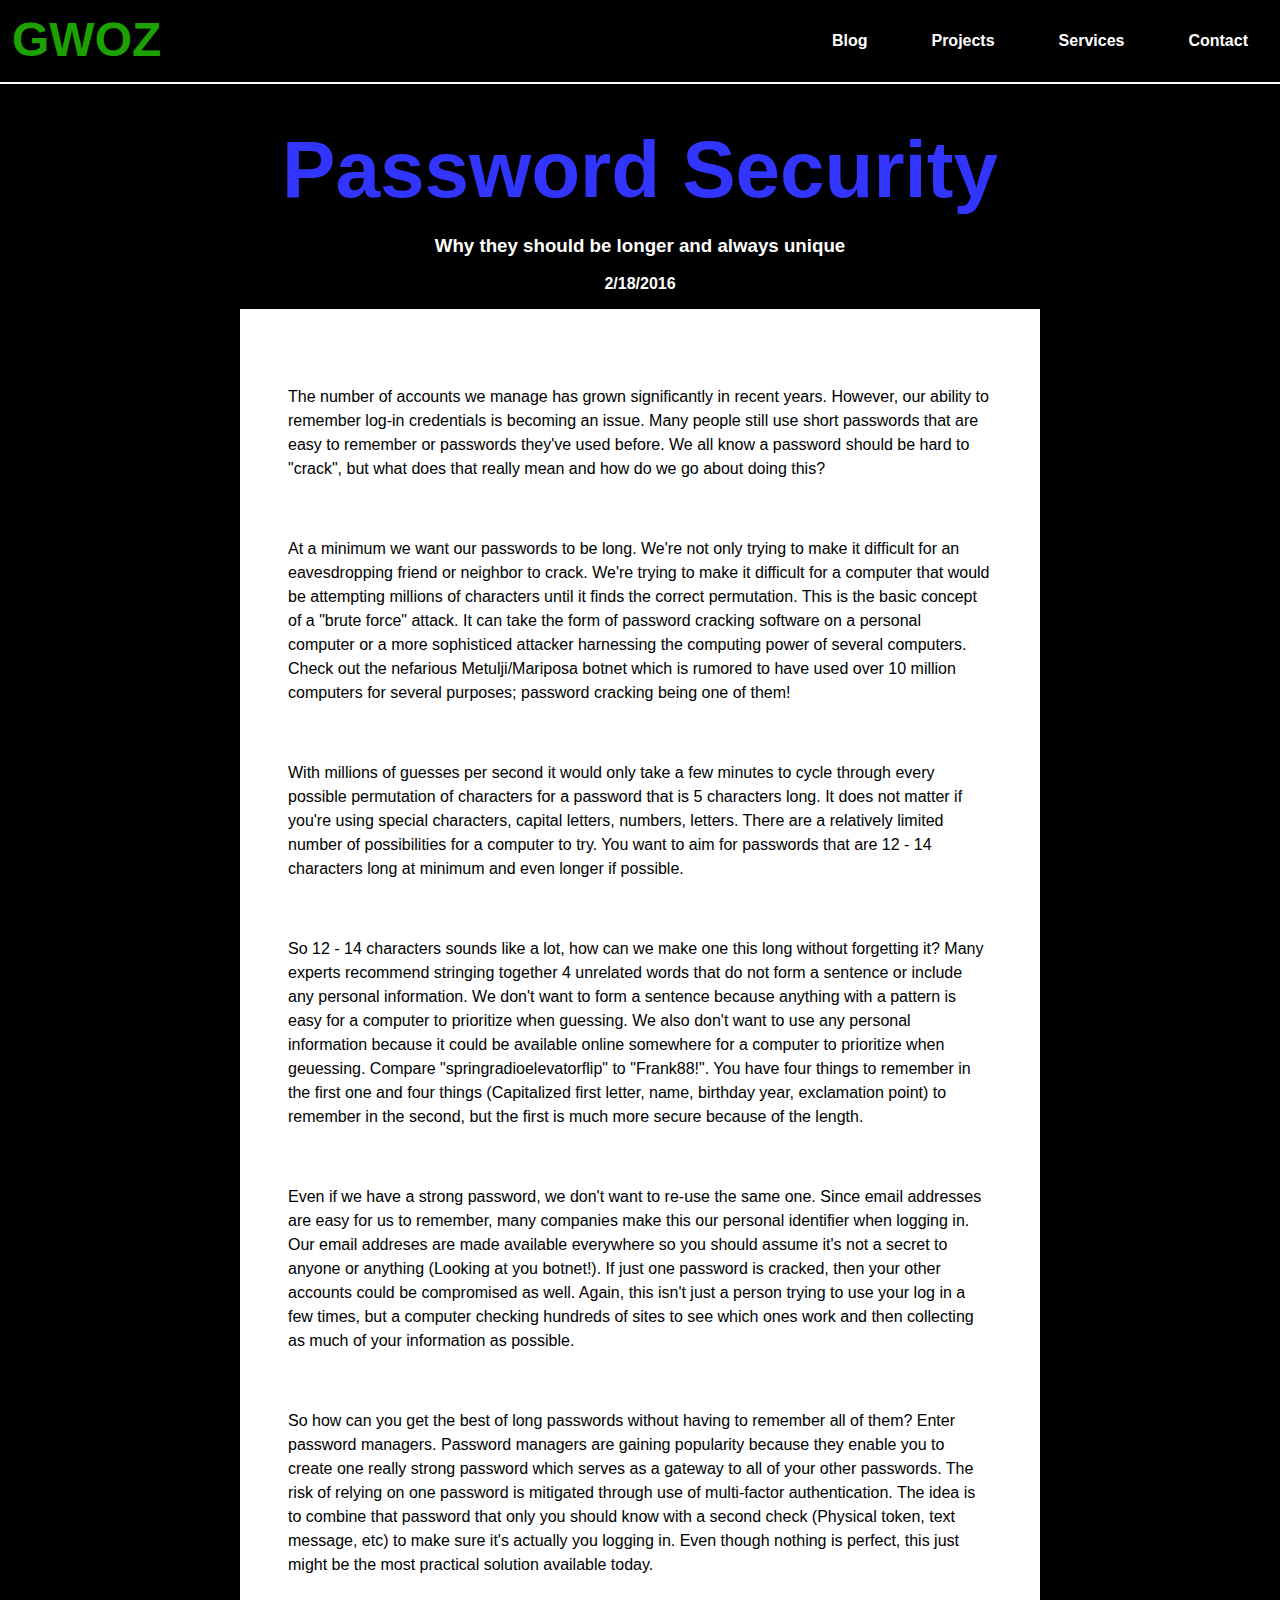
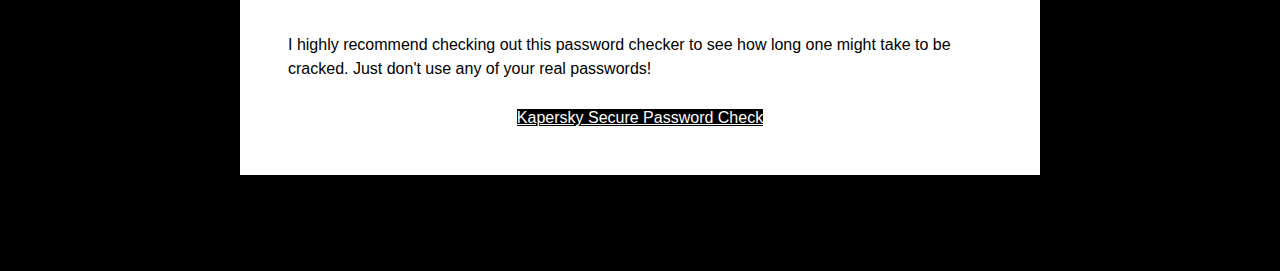
<file: blog/password-security.html>
<!DOCTYPE html>
<head>
  <title>Password Security</title>
  <meta charset="UTF-8">
  <link rel="stylesheet" type="text/css" href="../stylesheets/default.css">
  <link rel="stylesheet" type="text/css" href="../stylesheets/blog.css">
  <script>
  (function(i,s,o,g,r,a,m){i['GoogleAnalyticsObject']=r;i[r]=i[r]||function(){
  (i[r].q=i[r].q||[]).push(arguments)},i[r].l=1*new Date();a=s.createElement(o),
  m=s.getElementsByTagName(o)[0];a.async=1;a.src=g;m.parentNode.insertBefore(a,m)
  })(window,document,'script','//www.google-analytics.com/analytics.js','ga');

  ga('create', 'UA-73111157-1', 'auto');
  ga('send', 'pageview');
</script>
</head>
<body>
  <nav>
    <a id="logo" href=../index.html>GWOZ</a>
    <a href="../contact/index.html">Contact</a>
    <a href=#>Services</a>
    <a href="../projects/index.html">Projects</a>
    <a href="../blog/index.html">Blog</a>
  </nav>
  <header>
  <h2>Password Security</h2>
  <h3>Why they should be longer and always unique</h3>
  <h4>2/18/2016</h4>
  </header>
  <section id="post">
    <p>The number of accounts we manage has grown significantly in recent years. However, our ability to remember log-in credentials is becoming an issue. Many people still use short passwords that are easy to remember or passwords they've used before. We all know a password should be hard to "crack", but what does that really mean and how do we go about doing this?</p>

    <p>At a minimum we want our passwords to be long. We're not only trying to make it difficult for an eavesdropping friend or neighbor to crack. We're trying to make it difficult for a computer that would be attempting millions of characters until it finds the correct permutation. This is the basic concept of a "brute force" attack. It can take the form of password cracking software on a personal computer or a more sophisticed attacker harnessing the computing power of several computers. Check out the nefarious Metulji/Mariposa botnet which is rumored to have used over 10 million computers for several purposes; password cracking being one of them!</p>

    <p>With millions of guesses per second it would only take a few minutes to cycle through every possible permutation of characters for a password that is 5 characters long. It does not matter if you're using special characters, capital letters, numbers, letters. There are a relatively limited number of possibilities for a computer to try. You want to aim for passwords that are 12 - 14 characters long at minimum and even longer if possible.</p>

    <p>So 12 - 14 characters sounds like a lot, how can we make one this long without forgetting it? Many experts recommend stringing together 4 unrelated words that do not form a sentence or include any personal information. We don't want to form a sentence because anything with a pattern is easy for a computer to prioritize when guessing. We also don't want to use any personal information because it could be available online somewhere for a computer to prioritize when geuessing. Compare "springradioelevatorflip" to "Frank88!". You have four things to remember in the first one and four things (Capitalized first letter, name, birthday year, exclamation point) to remember in the second, but the first is much more secure because of the length.</p>

    <p>Even if we have a strong password, we don't want to re-use the same one. Since email addresses are easy for us to remember, many companies make this our personal identifier when logging in. Our email addreses are made available everywhere so you should assume it's not a secret to anyone or anything (Looking at you botnet!). If just one password is cracked, then your other accounts could be compromised as well. Again, this isn't just a person trying to use your log in a few times, but a computer checking hundreds of sites to see which ones work and then collecting as much of your information as possible.</p>

    <p>So how can you get the best of long passwords without having to remember all of them? Enter password managers. Password managers are gaining popularity because they enable you to create one really strong password which serves as a gateway to all of your other passwords. The risk of relying on one password is mitigated through use of multi-factor authentication. The idea is to combine that password that only you should know with a second check (Physical token, text message, etc) to make sure it's actually you logging in. Even though nothing is perfect, this just might be the most practical solution available today.</p>

    <p>I highly recommend checking out this password checker to see how long one might take to be cracked. Just don't use any of your real passwords!</p>
    <a href="https://password.kaspersky.com/?utm_medium=rdr&utm_source=redirector&utm_campaign=old_url">Kapersky Secure Password Check</a>
  </section>
  <footer>
  </footer>
</body>
</file>
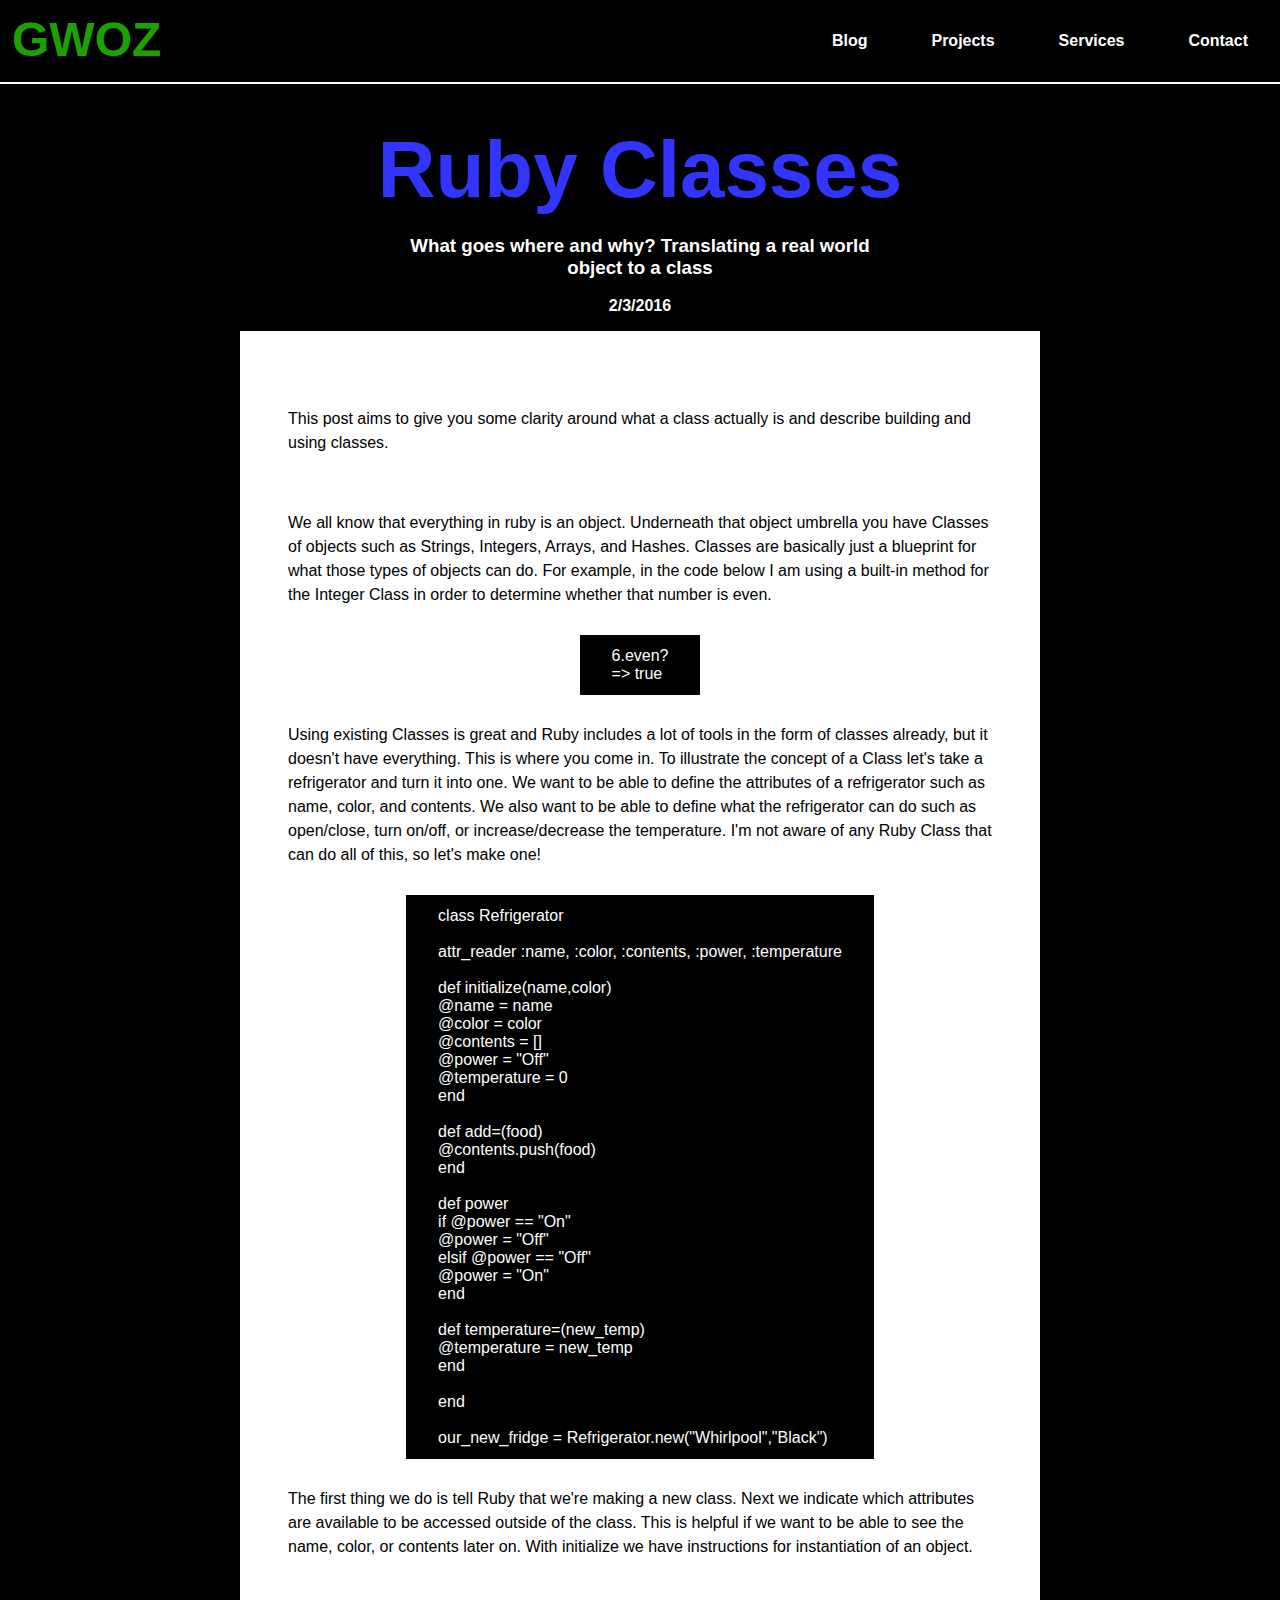
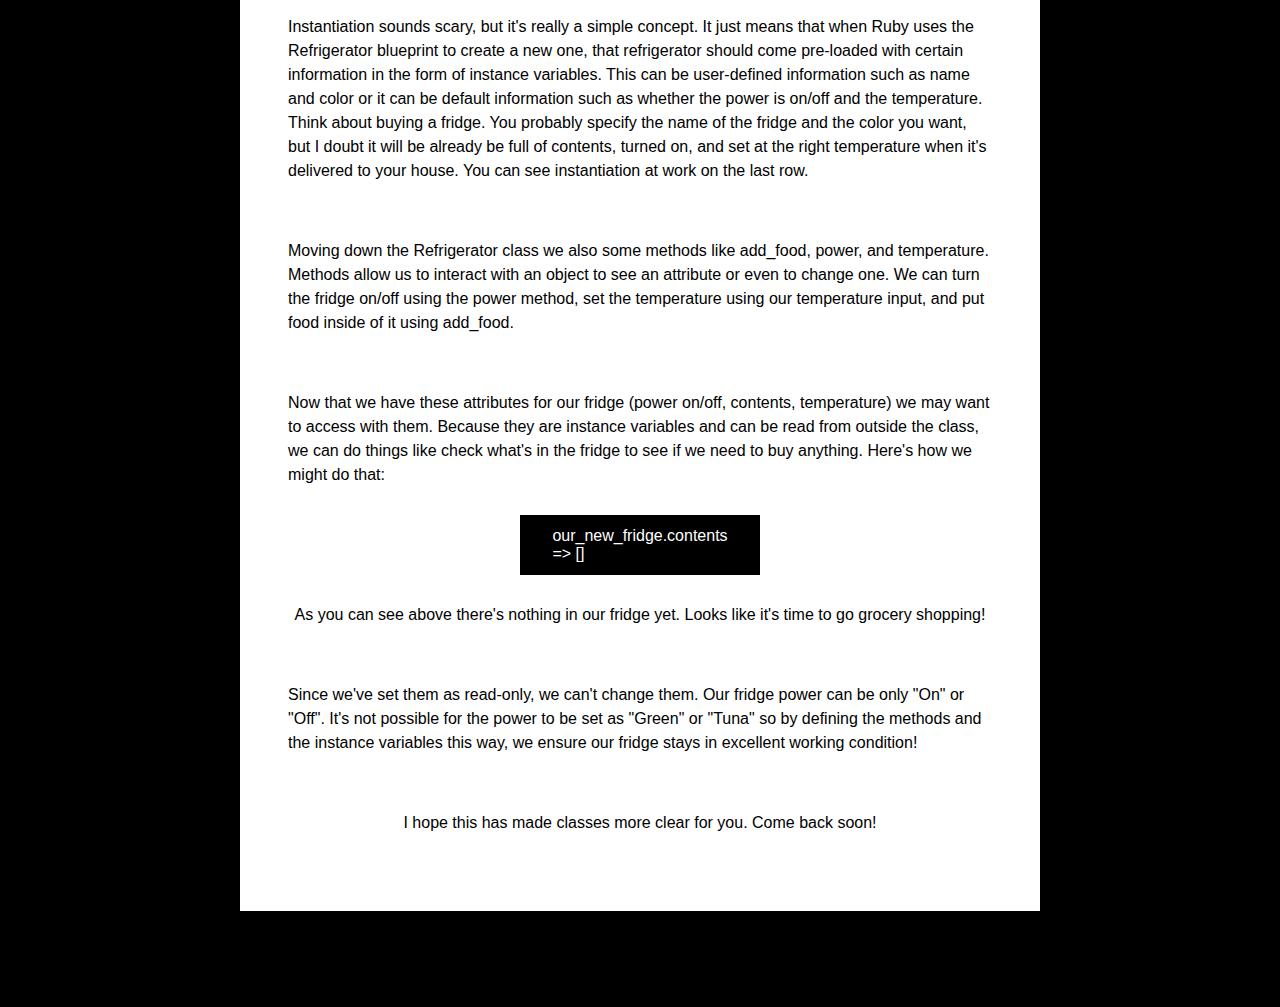
<file: blog/ruby-classes.html>
<!DOCTYPE html>
<head>
  <title>Ruby Classes</title>
  <meta charset="UTF-8">
  <link rel="stylesheet" type="text/css" href="../stylesheets/default.css">
  <link rel="stylesheet" type="text/css" href="../stylesheets/blog.css">
  <script>
  (function(i,s,o,g,r,a,m){i['GoogleAnalyticsObject']=r;i[r]=i[r]||function(){
  (i[r].q=i[r].q||[]).push(arguments)},i[r].l=1*new Date();a=s.createElement(o),
  m=s.getElementsByTagName(o)[0];a.async=1;a.src=g;m.parentNode.insertBefore(a,m)
  })(window,document,'script','//www.google-analytics.com/analytics.js','ga');

  ga('create', 'UA-73111157-1', 'auto');
  ga('send', 'pageview');
  </script>
</head>
<body>
  <nav>
    <a id="logo" href=../index.html>GWOZ</a>
    <a href="../contact/index.html">Contact</a>
    <a href=#>Services</a>
    <a href="../projects/index.html">Projects</a>
    <a href="../blog/index.html">Blog</a>
  </nav>
  <header>
  <h2>Ruby Classes</h2>
  <h3>What goes where and why? Translating a real world object to a class</h3>
  <h4>2/3/2016</h4>
  </header>
  <section id="post">
    <p>This post aims to give you some clarity around what a class actually is and describe building and using classes.</p>
    <p>We all know that everything in ruby is an object. Underneath that object umbrella you have Classes of objects such as Strings, Integers, Arrays, and Hashes. Classes are basically just a blueprint for what those types of objects can do. For example, in the code below I am using a built-in method for the Integer Class in order to determine whether that number is even.</p>
    <code>6.even? <br/>
    => true
    </code>
    <p>Using existing Classes is great and Ruby includes a lot of tools in the form of classes already, but it doesn't have everything. This is where you come in. To illustrate the concept of a Class let's take a refrigerator and turn it into one. We want to be able to define the attributes of a refrigerator such as name, color, and contents. We also want to be able to define what the refrigerator can do such as open/close, turn on/off, or increase/decrease the temperature. I'm not aware of any Ruby Class that can do all of this, so let's make one!</p>
    <code>class Refrigerator<br/>
      <br/>  
      attr_reader :name, :color, :contents, :power, :temperature<br/> 
      <br/>
      def initialize(name,color)<br/>
      @name = name<br/>
      @color = color<br/>
      @contents = []<br/>
      @power = "Off"<br/>
      @temperature = 0<br/>
      end<br/>
      <br/>
      def add=(food)<br/>
      @contents.push(food)<br/>
      end<br/>
      <br/>
      def power<br/>
        if @power == "On"<br/>
          @power = "Off"<br/>
        elsif @power == "Off"<br/>
          @power = "On"<br/>
      end<br/>
      <br/>
      def temperature=(new_temp)<br/>
        @temperature = new_temp<br/>
      end<br/>   
      <br/>
      end<br/>
      <br/>  
      our_new_fridge = Refrigerator.new("Whirlpool","Black")<br/>
    </code>
    <p>The first thing we do is tell Ruby that we're making a new class. Next we indicate which attributes are available to be accessed outside of the class. This is helpful if we want to be able to see the name, color, or contents later on. With initialize we have instructions for instantiation of an object.</p>
    <p>Instantiation sounds scary, but it's really a simple concept. It just means that when Ruby uses the Refrigerator blueprint to create a new one, that refrigerator should come pre-loaded with certain information in the form of instance variables. This can be user-defined information such as name and color or it can be default information such as whether the power is on/off and the temperature. Think about buying a fridge. You probably specify the name of the fridge and the color you want, but I doubt it will be already be full of contents, turned on, and set at the right temperature when it's delivered to your house. You can see instantiation at work on the last row.</p>
    <p>Moving down the Refrigerator class we also some methods like add_food, power, and temperature. Methods allow us to interact with an object to see an attribute or even to change one. We can turn the fridge on/off using the power method, set the temperature using our temperature input, and put food inside of it using add_food.</p>
    <p>Now that we have these attributes for our fridge (power on/off, contents, temperature) we may want to access with them. Because they are instance variables and can be read from outside the class, we can do things like check what's in the fridge to see if we need to buy anything. Here's how we might do that:</p>
    <code>our_new_fridge.contents<br/>
      => []
    </code>
    <p>As you can see above there's nothing in our fridge yet. Looks like it's time to go grocery shopping!</p>
    <p>Since we've set them as read-only, we can't change them. Our fridge power can be only "On" or "Off". It's not possible for the power to be set as "Green" or "Tuna" so by defining the methods and the instance variables this way, we ensure our fridge stays in excellent working condition!</p>
    <p>I hope this has made classes more clear for you. Come back soon!</p>
  </section>    
<footer>
</footer>
</body>
</file>
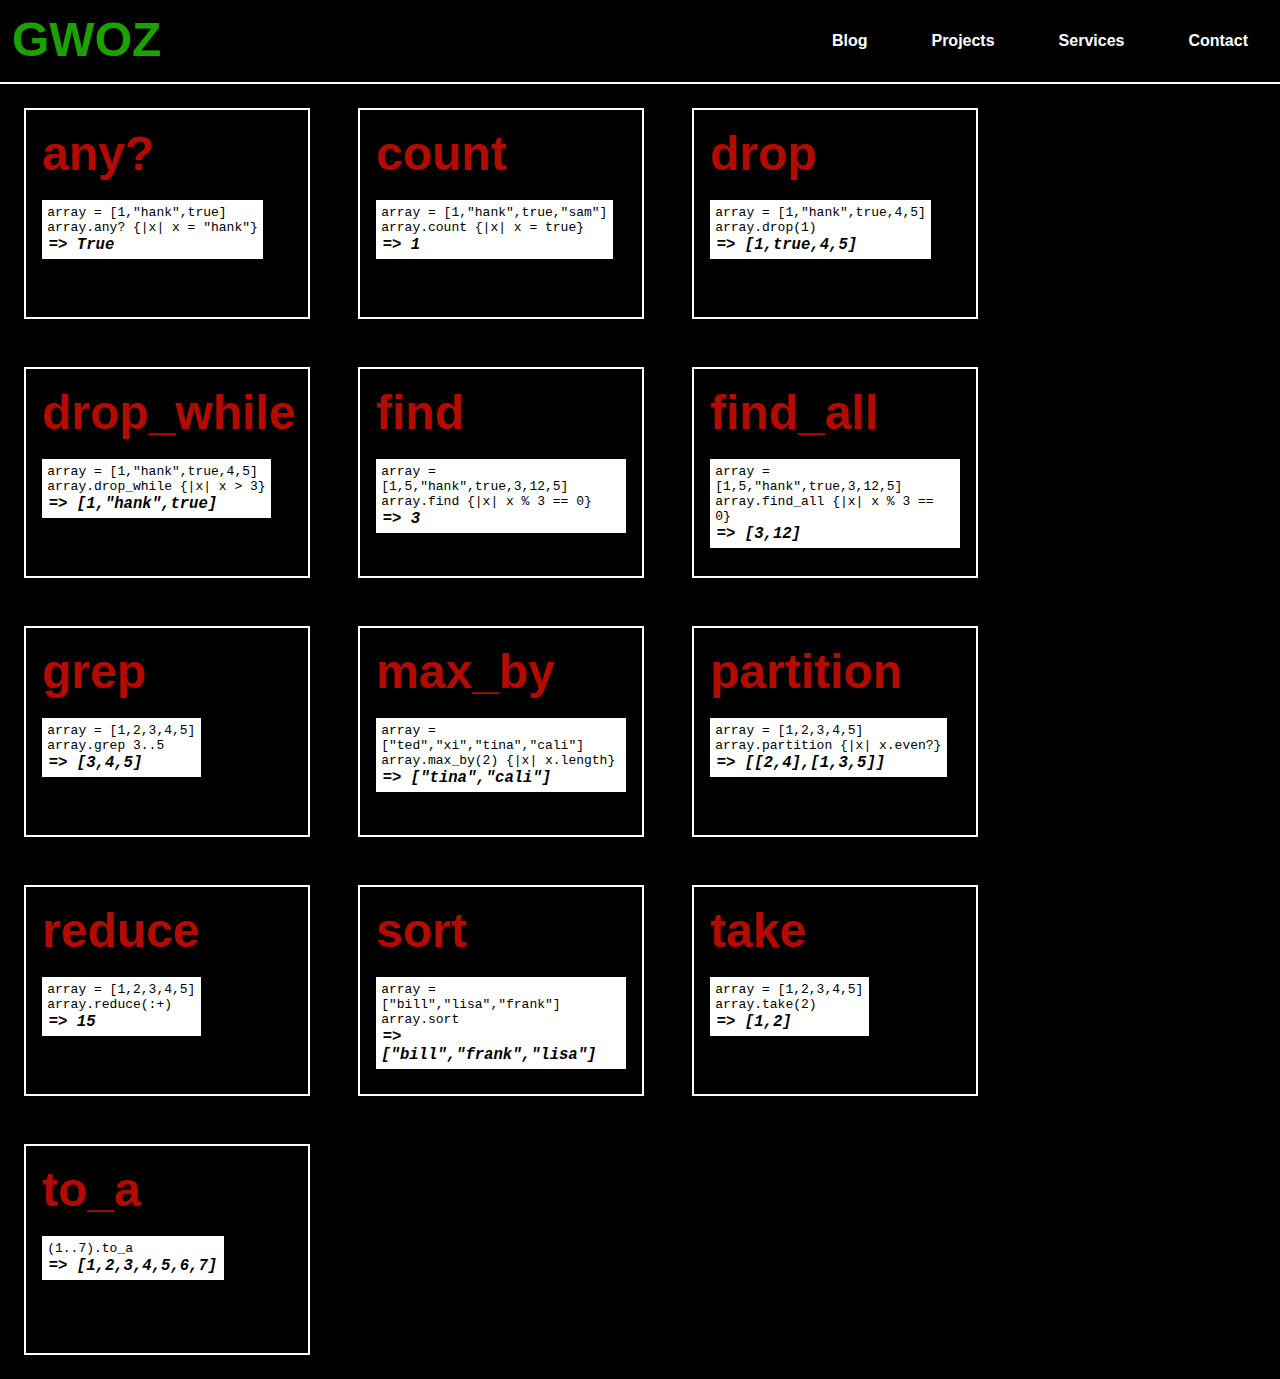
<file: projects/cheat-sheet.html>
<!DOCTYPE html>
<html>
  <head>
    <meta charset="utf-8"/>
    <title>Projects</title>
    <link rel="stylesheet" type="text/css" href="../stylesheets/default.css">
    <script>
    (function(i,s,o,g,r,a,m){i['GoogleAnalyticsObject']=r;i[r]=i[r]||function(){
    (i[r].q=i[r].q||[]).push(arguments)},i[r].l=1*new Date();a=s.createElement(o),
    m=s.getElementsByTagName(o)[0];a.async=1;a.src=g;m.parentNode.insertBefore(a,m)
    })(window,document,'script','//www.google-analytics.com/analytics.js','ga');

    ga('create', 'UA-73111157-1', 'auto');
    ga('send', 'pageview');
    </script>
  </head>
  <body>
  <nav>
    <a id="logo" href=../index.html>GWOZ</a>
    <a href="../contact/index.html">Contact</a>
    <a href=#>Services</a>
    <a href="index.html">Projects</a>
    <a href="../blog/index.html">Blog</a>
  </nav>
    <section id="cheatsheet">
      <section class="cheatsheetitem">
        <h4>any?</h4>
        <code>array = [1,"hank",true]</br>array.any? {|x| x = "hank"}</br><em>=> True</em></code>
      </section>
      <section class="cheatsheet">
          <section class="cheatsheetitem">
          <h4>count</h4>
          <code>array = [1,"hank",true,"sam"]</br>array.count {|x| x = true}</br><em>=> 1</em></code>
      </section>
      <section class="cheatsheetitem">
          <h4>drop</h4>
          <code>array = [1,"hank",true,4,5]</br>array.drop(1)</br><em>=> [1,true,4,5]</em></code>
      </section>
      <section class="cheatsheetitem">
          <h4>drop_while</h4>
          <code>array = [1,"hank",true,4,5]</br>array.drop_while {|x| x > 3}</br><em>=> [1,"hank",true]</em></code>
      </section>
      <section class="cheatsheetitem">
          <h4>find</h4>
          <code>array = [1,5,"hank",true,3,12,5]</br>array.find {|x| x % 3 == 0}</br><em>=> 3</em></code>
      </section>
      <section class="cheatsheetitem">
          <h4>find_all</h4>
          <code>array = [1,5,"hank",true,3,12,5]</br>array.find_all {|x| x % 3 == 0}</br><em>=> [3,12]</em></code>
      </section>
      <section class="cheatsheetitem">
          <h4>grep</h4>
          <code>array = [1,2,3,4,5]</br>array.grep 3..5</br><em>=> [3,4,5]</em></code>
      </section>
      <section class="cheatsheetitem">
          <h4>max_by</h4>
          <code>array = ["ted","xi","tina","cali"]</br>array.max_by(2) {|x| x.length}</br><em>=> ["tina","cali"]</em></code>
      </section>
      <section class="cheatsheetitem">
          <h4>partition</h4>
          <code>array = [1,2,3,4,5]</br>array.partition {|x| x.even?}</br><em>=> [[2,4],[1,3,5]]</em></code>
      </section>
      <section class="cheatsheetitem">
          <h4>reduce</h4>
          <code>array = [1,2,3,4,5]</br>array.reduce(:+)</br><em>=> 15</em></code>
      </section>
      <section class="cheatsheetitem">
          <h4>sort</h4>
          <code>array = ["bill","lisa","frank"]</br>array.sort</br><em>=> ["bill","frank","lisa"]</em></code>
      </section>
      <section class="cheatsheetitem">
          <h4>take</h4>
          <code>array = [1,2,3,4,5]</br>array.take(2)</br><em>=> [1,2]</em></code>
      </section>
      <section class="cheatsheetitem">
          <h4>to_a</h4>
          <code>(1..7).to_a</br><em>=> [1,2,3,4,5,6,7]</em></code>
      </section>
    </section>
    <footer>
    </footer>
  </body>
</html>
</file>
<file: stylesheets/default.css>
* {
	font-family: Helvetica;
	background-color: black;
	color: white;
	margin: 0;
}

body {
	height: 100%;
}

/* Nav */

nav {
    width: 100%;
    position: relative;
    border-bottom: 2px solid white;
    float: left;
    overflow: hidden;
}

nav > a {
	position: relative;
	display: inline-block;
	float: right;
	padding: 2em;	
	text-decoration: none;
	font-weight: bold;
}

#logo {
	float: left;
	display: inline-block;
	padding: 0.25em;
	font-size: 3em;

}

#logo:hover {
	color: #1CA100;
	background-color: black;
}

nav > a:hover {
	background-color: #1CA100;
	color: black;
}

/* Main Content */

section {
	width: 100%;
	height: 100%;
	text-align: center;
}

h1 {
	font-style: monospace;
	color: black;
	font-size: 10em;
	display: inline-block;
	padding: 0.5em;
} 

h1:hover {
	color: #282ACC;
}

h3 {
	padding-top: 3em;
	color: black;
	width: 40%;
	display: inline-block;
}

h3:hover {
	color: #EF6300;
}

/*Graph*/

#graph {
	width: 100%;
	padding-top: 2em;
}

#one {
	width: 20px;
	height: 30px;
	background-color: #282ACC;
	display: inline-block;
}

#two {
	width: 20px;
	height: 40px;
	background-color: #282ACC;
	display: inline-block;
}

#three {
	width: 20px;
	height: 55px;
	background-color: #282ACC;
	display: inline-block;
}

#four {
	width: 20px;
	height: 70px;
	background-color: #282ACC;
	display: inline-block;
}

#five {
	width: 20px;
	height: 90px;
	background-color: #282ACC;
	display: inline-block;
}

#six {
	width: 20px;
	height: 120px;
	background-color: #282ACC;
	display: inline-block;
}

#seven {
	width: 20px;
	height: 160px;
	background-color: #282ACC;
	display: inline-block;
}

#graph *:hover {
	color: #EF6300;
}

/*Contact*/

#contact-main {
	text-align: center;
	margin: 1em;
	padding-top: 1em;
	padding-bottom: 1em;
	background-color: white;
	display: inline-block;
	max-width: 250px;
	max-height: 100px;
}

#contact-main > a, img {
	background-color: white;
}

/*Projects*/

#projects {
	text-align: center;
	display: inline-block;
	width: 100%;
	max-height: 75%;
}

.projectitem > a {
	color: #E0D94B;
	text-decoration: none;
	font-weight: bold;
	font-size: 2em;
}

.projectitem {
	text-align: left;
	display: inline-block;
	border: 2px white solid;
	padding: 1em;
	margin: 3em;
	max-width: 30%;
	min-width: 400px;
	min-height: 400px; 
	float: left;
}

.projectitem > h4, h5, p {
	color: white;
	padding-top: 0.25em;
	line-height: 125%;
	margin: 1em;
}



.projectitem > a:hover {
	color: #1CA100;
}


/*Cheat Sheet*/

#cheatsheet {
	width: 100%;
}

.cheatsheetitem {
	text-align: left;
	display: inline-block;
	border: 2px white solid;
	padding: 1em;
	margin: 1.5em;
	max-width: 10%;
	min-width: 250px;
	min-height: 175px; 
	float: left;
}

.cheatsheetitem > h4 {
	font-size: 3em;
	color: #B30B00;
	padding-bottom: 0.4em;
}

.cheatsheetitem > code {
	background-color: white;
	color: black;
	padding: 0.4em;
	display: inline-block;
	font-family: monospace;
}

code > em {
	font-size: 1.2em;
	padding: 0.1em;
	background-color: white;
	color: black;
	font-weight: bold;
	font-family: monospace;
}
</file>
<file: stylesheets/blog.css>
/*Heading*/

header {
	text-align: center;
	display: block;
	width: 100%;
}

h2 {
	padding-top: 0.5em;
	color: #3135FF;
	font-size: 5em;
	max-width: 100%;
	clear: both;
}

h3 {
	color: white;
	padding: 1em;
}
h4 {
	padding-bottom: 1em;
}

/*Blog Post*/

body {
	text-align: center;
}

#post {
	
	text-align: center;
	padding-top: 3em;
	padding-bottom: 3em;
	background-color: white;
	display: inline-block;
	max-width: 800px;
	max-height: 75%;
}

p {
	padding: 0.75em 2em;
	text-align: left;
	display: inline-block;
	line-height: 150%;
	color: black;
	background-color: white;
}

code {
	display: inline-block;
	text-align: left;
	padding: 0.75em 2em;
	max-width: 75%;
}

/*Blog Post List*/

#blogposts {
	text-align: center;
	padding-top: 3em;
	padding-bottom: 3em;
	display: inline-block;
	max-width: 800px;
	max-height: 75%;
}

.listitem > a {
	color: #3135FF;
	text-decoration: none;
	font-weight: bold;
	font-size: 2em;
}

.listitem {
	display: inline-block;
	text-align: left;
	border: 2px white solid;
	padding: 1em;
	max-width: 400px;
}

.listitem > h4, h5 {
	color: white;
	padding-top: 0.25em;
}

.listitem > a:hover {
	color: #1CA100;
}


/*Footer*/

footer {
	display: block;
	width: 100%;
	height: 6em;
}
</file>
